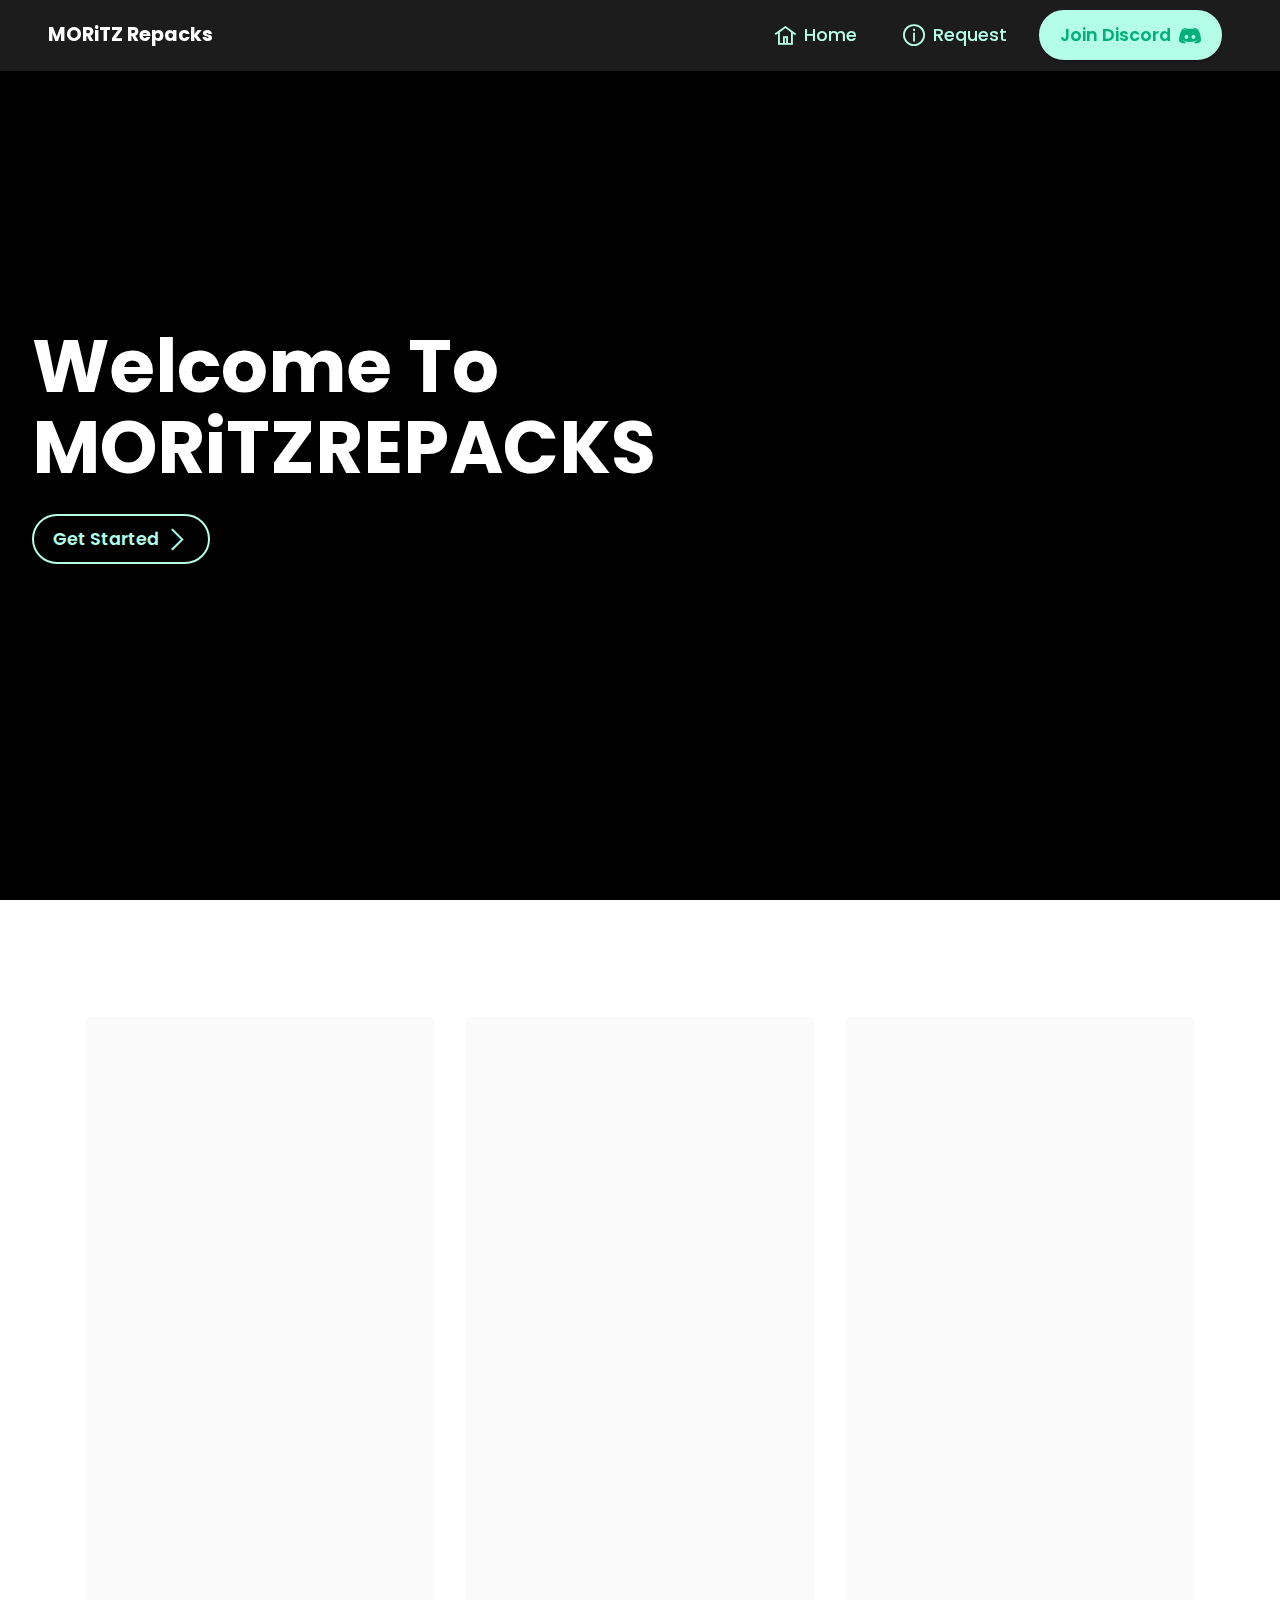
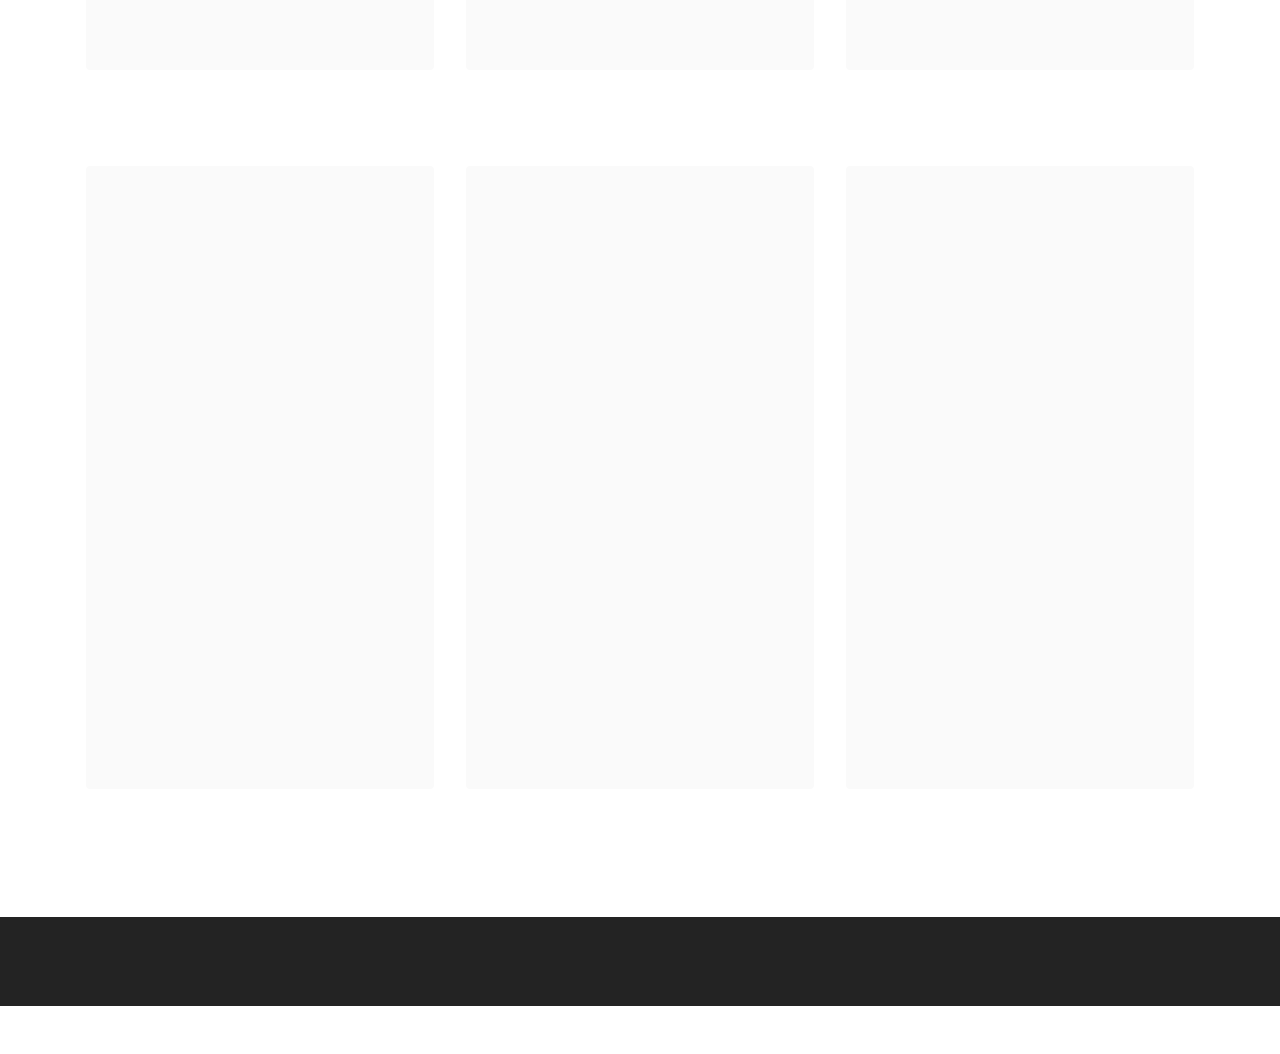
<file: index.html>
<!DOCTYPE html>
<html  >
<head>
  <!-- Site made with Mobirise Website Builder v5.2.0, https://mobirise.com -->
  <meta charset="UTF-8">
  <meta http-equiv="X-UA-Compatible" content="IE=edge">
  <meta name="generator" content="Mobirise v5.2.0, mobirise.com">
  <meta name="viewport" content="width=device-width, initial-scale=1, minimum-scale=1">
  <link rel="shortcut icon" href="assets/images/dsc.png" type="image/x-icon">
  <meta name="description" content="Get the best games in the smallest sizes with blazing install speeds! ">
  
  
  <title>Home | MORiTZ Repacks</title>
  <link rel="stylesheet" href="assets/web/assets/mobirise-icons2/mobirise2.css">
  <link rel="stylesheet" href="assets/tether/tether.min.css">
  <link rel="stylesheet" href="assets/bootstrap/css/bootstrap.min.css">
  <link rel="stylesheet" href="assets/bootstrap/css/bootstrap-grid.min.css">
  <link rel="stylesheet" href="assets/bootstrap/css/bootstrap-reboot.min.css">
  <link rel="stylesheet" href="assets/dropdown/css/style.css">
  <link rel="stylesheet" href="assets/animatecss/animate.css">
  <link rel="stylesheet" href="assets/socicon/css/styles.css">
  <link rel="stylesheet" href="assets/theme/css/style.css">
  <link rel="preload" as="style" href="assets/mobirise/css/mbr-additional.css"><link rel="stylesheet" href="assets/mobirise/css/mbr-additional.css" type="text/css">
  
  
  
  
</head>
<body>
  
  <section class="menu menu2 cid-shON8WAMrX" once="menu" id="menu2-0">
    
    <nav class="navbar navbar-dropdown navbar-fixed-top navbar-expand-lg">
        <div class="container-fluid">
            <div class="navbar-brand">
                
                <span class="navbar-caption-wrap"><a class="navbar-caption text-secondary text-primary display-7" href="index.html">MORiTZ Repacks</a></span>
            </div>
            <button class="navbar-toggler" type="button" data-toggle="collapse" data-target="#navbarSupportedContent" aria-controls="navbarNavAltMarkup" aria-expanded="false" aria-label="Toggle navigation">
                <div class="hamburger">
                    <span></span>
                    <span></span>
                    <span></span>
                    <span></span>
                </div>
            </button>
            <div class="collapse navbar-collapse" id="navbarSupportedContent">
                <ul class="navbar-nav nav-dropdown" data-app-modern-menu="true"><li class="nav-item"><a class="nav-link link text-info text-primary display-4" href="index.html"><span class="mobi-mbri mobi-mbri-home mbr-iconfont mbr-iconfont-btn"></span>Home</a></li><li class="nav-item"><a class="nav-link link text-info text-primary display-4" href="request.html#menu2-7"><span class="mobi-mbri mobi-mbri-info mbr-iconfont mbr-iconfont-btn"></span>Request</a></li></ul>
                
                <div class="navbar-buttons mbr-section-btn"><a class="btn btn-info display-4" href="https://discord.gg/EvpCFhgq"><span class="socicon socicon-discord mbr-iconfont mbr-iconfont-btn"></span>Join Discord</a></div>
            </div>
        </div>
    </nav>
</section>

<section class="header2 cid-shONAiIKeh mbr-fullscreen" id="header2-1">

    

    

    <div class="container-fluid">
        <div class="row">
            <div class="col-12 col-lg-12">
                <h1 class="mbr-section-title mbr-fonts-style mb-3 display-1"><strong>Welcome To </strong><br><strong>MORiTZREPACKS</strong></h1>
                
                
                <div class="mbr-section-btn mt-3"><a class="btn btn-info-outline display-4" href="index.html#features3-4"><span class="mobi-mbri mobi-mbri-arrow-next mbr-iconfont mbr-iconfont-btn"></span>Get Started</a></div>
            </div>
        </div>
    </div>
</section>

<section class="features3 cid-shOTg3ewJL" id="features3-4">
    
    
    <div class="container">
        <div class="mbr-section-head">
            <h4 class="mbr-section-title mbr-fonts-style align-center mb-0 display-2"><strong>Releases</strong></h4>
            
        </div>
        <div class="row mt-4">
            <div class="item features-image сol-12 col-md-6 col-lg-4">
                <div class="item-wrapper">
                    <div class="item-img">
                        <img src="assets/images/nonn.jpg" alt="">
                    </div>
                    <div class="item-content">
                        <h5 class="item-title mbr-fonts-style display-7"><strong>Neon Drive</strong></h5>
                        
                        <p class="mbr-text mbr-fonts-style mt-3 display-7">Release Date: 12 May, 2016<br>Publisher: Fraoula<br>Genre: 1980's, retro, automobiles<br>Game Size: 445MB<br>Repack Size: 186MB<br>Install Time: 4 Seconds</p>
                    </div>
                    <div class="mbr-section-btn item-footer mt-2"><a href="https://gofile.io/d/7Cx6tb" class="btn item-btn btn-info display-4"><span class="mobi-mbri mobi-mbri-download mbr-iconfont mbr-iconfont-btn"></span>Download</a></div>
                </div>
            </div>
            <div class="item features-image сol-12 col-md-6 col-lg-4">
                <div class="item-wrapper">
                    <div class="item-img">
                        <img src="assets/images/universe-sandbox.jpg" alt="">
                    </div>
                    <div class="item-content">
                        <h5 class="item-title mbr-fonts-style display-7"><strong>Universe Sandbox</strong></h5>
                        
                        <p class="mbr-text mbr-fonts-style mt-3 display-7">Release Date: 24 August, 2015&nbsp;<br>Publisher: Giant Army<br>Genre: Sanbox, Space, Sim<br>Game Size: 1.82GB
<br>Repack Size: 677MB
<br>Install Time: &lt;60 Seconds</p>
                    </div>
                    <div class="mbr-section-btn item-footer mt-2"><a href="https://gofile.io/d/ZY2UZb" class="btn item-btn btn-info display-4"><span class="mobi-mbri mobi-mbri-download mbr-iconfont mbr-iconfont-btn"></span>Download</a></div>
                </div>
            </div>
            <div class="item features-image сol-12 col-md-6 col-lg-4">
                <div class="item-wrapper">
                    <div class="item-img">
                        <img src="assets/images/simpsonshitandrun.jpg" alt="">
                    </div>
                    <div class="item-content">
                        <h5 class="item-title mbr-fonts-style display-7"><strong>The Simpsons: Hit &amp; Run</strong></h5>
                        
                        <p class="mbr-text mbr-fonts-style mt-3 display-7">Release Date: 01 November, 2003&nbsp;<br>Publisher: Vivendi Universal Games<br>Genre: Action, Adventure, Comedy<br>Game Size: 1.84GB&nbsp;<br>Repack Size: 1.12GB&nbsp;<br>Install Time: 1 Minute</p>
                    </div>
                    <div class="mbr-section-btn item-footer mt-2"><a href="https://gofile.io/d/7vsycd" class="btn item-btn btn-info display-4"><span class="mobi-mbri mobi-mbri-download mbr-iconfont mbr-iconfont-btn"></span>Download</a></div>
                </div>
            </div>
        </div>
    </div>
</section>

<section class="features3 cid-shPvMEew9U" id="features3-6">
    
    
    <div class="container">
        
        <div class="row mt-4">
            <div class="item features-image сol-12 col-md-6 col-lg-4">
                <div class="item-wrapper">
                    <div class="item-img">
                        <img src="assets/images/header-460x215.jpg" alt="">
                    </div>
                    <div class="item-content">
                        <h5 class="item-title mbr-fonts-style display-7"><strong>In Silence + Multiplayer</strong></h5>
                        
                        <p class="mbr-text mbr-fonts-style mt-3 display-7">Release Date: 17 October, 2020<br>Publisher: Ravenhood Games<br>Genre: Horror, Multiplayer, Survival<br>Game Size: 3.34GB<br>Repack Size: 1.35GB<br>Install Time: 1 Minute</p>
                    </div>
                    <div class="mbr-section-btn item-footer mt-2"><a href="https://drive.google.com/file/d/13sOTybGuFW7yAlZO6zv3z1q16_kpNnGi/view?usp=sharing" class="btn item-btn btn-info display-4"><span class="mobi-mbri mobi-mbri-download mbr-iconfont mbr-iconfont-btn"></span>Download</a></div>
                </div>
            </div>
            <div class="item features-image сol-12 col-md-6 col-lg-4">
                <div class="item-wrapper">
                    <div class="item-img">
                        <img src="assets/images/capsule-616x353-616x353.jpg" alt="">
                    </div>
                    <div class="item-content">
                        <h5 class="item-title mbr-fonts-style display-7"><strong>Danganronpa 2 Goodbye Despair</strong></h5>
                        
                        <p class="mbr-text mbr-fonts-style mt-3 display-7">Release Date: 19 April, 2016<br>Publisher: Spike Chunsoft Co.,<br>Genre: Anime, Visual, Novel<br>Game Size: 5.65GB
<br>Repack Size: 2.65GB&nbsp;<br>Install Time: 2 Minutes</p>
                    </div>
                    <div class="mbr-section-btn item-footer mt-2"><a href="https://drive.google.com/file/d/1Br4baezeyJc-QGcEzTJzoyKmKOH6QkUG/view?usp=sharing" class="btn item-btn btn-info display-4"><span class="mobi-mbri mobi-mbri-download mbr-iconfont mbr-iconfont-btn"></span>Download</a></div>
                </div>
            </div>
            <div class="item features-image сol-12 col-md-6 col-lg-4">
                <div class="item-wrapper">
                    <div class="item-img">
                        <img src="assets/images/capsule-616x353-1-616x353.jpg" alt="">
                    </div>
                    <div class="item-content">
                        <h5 class="item-title mbr-fonts-style display-7"><strong>Danganronpa Trigger Happy Havoc</strong></h5>
                        
                        <p class="mbr-text mbr-fonts-style mt-3 display-7">Release Date: 18 february, 2016<br>Publisher:&nbsp;Spike Chunsoft Co.,<br>Genre:&nbsp;Anime, Visual, Novel<br>Game Size: 6.57GB&nbsp;<br>Repack Size: 2.12GB&nbsp;<br>Install Time: 1 Minute</p>
                    </div>
                    <div class="mbr-section-btn item-footer mt-2"><a href="https://drive.google.com/file/d/1wDX4-f52L1vXWGDPlunGW9VxldBj_5FR/view?usp=sharing" class="btn item-btn btn-info display-4"><span class="mobi-mbri mobi-mbri-download mbr-iconfont mbr-iconfont-btn"></span>Download</a></div>
                </div>
            </div>
        </div>
    </div>
</section>

<section class="footer7 cid-shP9iy71Mb" once="footers" id="footer7-5">

    

    

    <div class="container">
        <div class="media-container-row align-center mbr-white">
            <div class="col-12">
                <p class="mbr-text mb-0 mbr-fonts-style display-7">
                    © Copyright 2021 MORiTZ Repacks - All Rights Reserved.</p>
            </div>
        </div>
    </div>
</section><section style="background-color: #fff; font-family: -apple-system, BlinkMacSystemFont, 'Segoe UI', 'Roboto', 'Helvetica Neue', Arial, sans-serif; color:#aaa; font-size:12px; padding: 0; align-items: center; display: flex;"><a href="https://google.com/" style="flex: 1 1; height: 3rem; padding-left: 1rem;"></a><p style="flex: 0 0 auto; margin:0; padding-right:1rem;"><a href="https://mobirise.site/q" style="color:#aaa;">Repacks by</a> Ethan</p></section><script src="assets/web/assets/jquery/jquery.min.js"></script>  <script src="assets/popper/popper.min.js"></script>  <script src="assets/tether/tether.min.js"></script>  <script src="assets/bootstrap/js/bootstrap.min.js"></script>  <script src="assets/smoothscroll/smooth-scroll.js"></script>  <script src="assets/dropdown/js/nav-dropdown.js"></script>  <script src="assets/dropdown/js/navbar-dropdown.js"></script>  <script src="assets/touchswipe/jquery.touch-swipe.min.js"></script>  <script src="assets/viewportchecker/jquery.viewportchecker.js"></script>  <script src="assets/theme/js/script.js"></script>  
  
  
 <div id="scrollToTop" class="scrollToTop mbr-arrow-up"><a style="text-align: center;"><i class="mbr-arrow-up-icon mbr-arrow-up-icon-cm cm-icon cm-icon-smallarrow-up"></i></a></div>
    <input name="animation" type="hidden">
  </body>
</html>
</file>
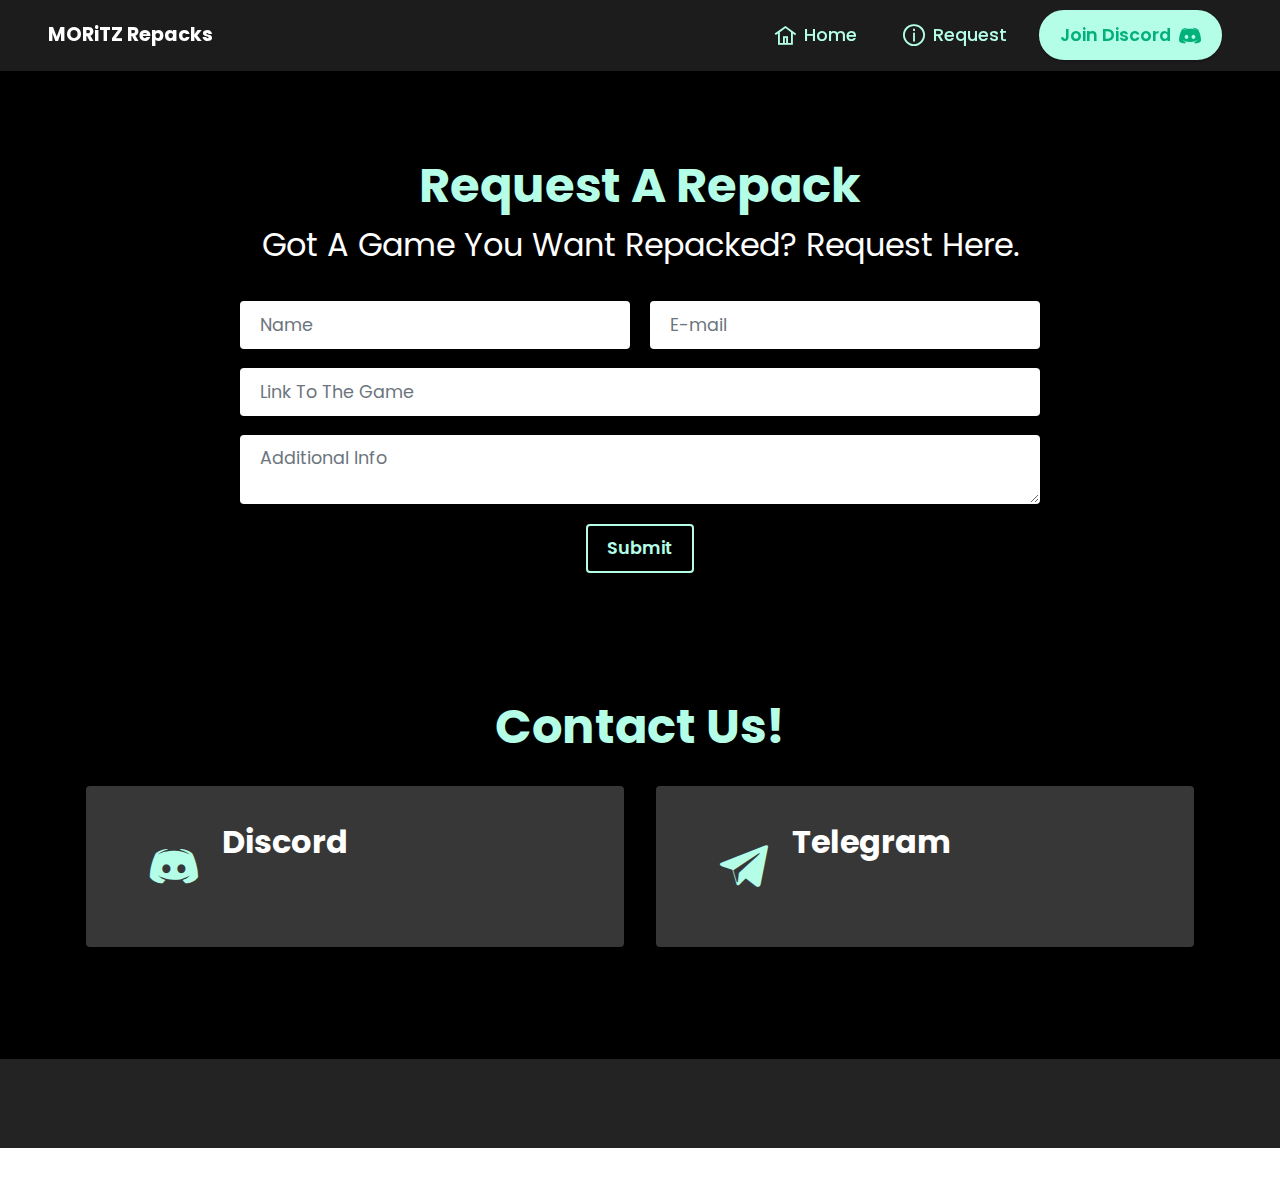
<file: request.html>
<!DOCTYPE html>
<html  >
<head>
  <!-- Site made with Mobirise Website Builder v5.2.0, https://mobirise.com -->
  <meta charset="UTF-8">
  <meta http-equiv="X-UA-Compatible" content="IE=edge">
  <meta name="generator" content="Mobirise v5.2.0, mobirise.com">
  <meta name="viewport" content="width=device-width, initial-scale=1, minimum-scale=1">
  <link rel="shortcut icon" href="assets/images/dsc.png" type="image/x-icon">
  <meta name="description" content="Request a repack of any game you want">


  <title>Request</title>
  <link rel="stylesheet" href="assets/web/assets/mobirise-icons2/mobirise2.css">
  <link rel="stylesheet" href="assets/tether/tether.min.css">
  <link rel="stylesheet" href="assets/bootstrap/css/bootstrap.min.css">
  <link rel="stylesheet" href="assets/bootstrap/css/bootstrap-grid.min.css">
  <link rel="stylesheet" href="assets/bootstrap/css/bootstrap-reboot.min.css">
  <link rel="stylesheet" href="assets/dropdown/css/style.css">
  <link rel="stylesheet" href="assets/animatecss/animate.css">
  <link rel="stylesheet" href="assets/formstyler/jquery.formstyler.css">
  <link rel="stylesheet" href="assets/formstyler/jquery.formstyler.theme.css">
  <link rel="stylesheet" href="assets/datepicker/jquery.datetimepicker.min.css">
  <link rel="stylesheet" href="assets/socicon/css/styles.css">
  <link rel="stylesheet" href="assets/theme/css/style.css">
  <link rel="preload" as="style" href="assets/mobirise/css/mbr-additional.css"><link rel="stylesheet" href="assets/mobirise/css/mbr-additional.css" type="text/css">




</head>
<body>

  <section class="menu menu2 cid-shON8WAMrX" once="menu" id="menu2-7">

    <nav class="navbar navbar-dropdown navbar-fixed-top navbar-expand-lg">
        <div class="container-fluid">
            <div class="navbar-brand">

                <span class="navbar-caption-wrap"><a class="navbar-caption text-secondary text-primary display-7" href="index.html">MORiTZ Repacks</a></span>
            </div>
            <button class="navbar-toggler" type="button" data-toggle="collapse" data-target="#navbarSupportedContent" aria-controls="navbarNavAltMarkup" aria-expanded="false" aria-label="Toggle navigation">
                <div class="hamburger">
                    <span></span>
                    <span></span>
                    <span></span>
                    <span></span>
                </div>
            </button>
            <div class="collapse navbar-collapse" id="navbarSupportedContent">
                <ul class="navbar-nav nav-dropdown" data-app-modern-menu="true"><li class="nav-item"><a class="nav-link link text-info text-primary display-4" href="index.html"><span class="mobi-mbri mobi-mbri-home mbr-iconfont mbr-iconfont-btn"></span>Home</a></li><li class="nav-item"><a class="nav-link link text-info text-primary display-4" href="request.html#menu2-7"><span class="mobi-mbri mobi-mbri-info mbr-iconfont mbr-iconfont-btn"></span>Request</a></li></ul>

                <div class="navbar-buttons mbr-section-btn"><a class="btn btn-info display-4" href="https://discord.gg/EvpCFhgq"><span class="socicon socicon-discord mbr-iconfont mbr-iconfont-btn"></span>Join Discord</a></div>
            </div>
        </div>
    </nav>
</section>

<section class="form5 cid-shTs4FNBpx" id="form5-a">


    <div class="container-fluid">
        <div class="mbr-section-head">
            <h3 class="mbr-section-title mbr-fonts-style align-center mb-0 display-2"><strong>Request A Repack</strong></h3>
            <h4 class="mbr-section-subtitle mbr-fonts-style align-center mb-0 mt-2 display-5">Got A Game You Want Repacked? Request Here.</h4>
        </div>
        <div class="row justify-content-center mt-4">
            <div class="col-lg-8 mx-auto mbr-form" data-form-type="formoid">
                <form action="https://mobirise.eu/" method="POST" class="mbr-form form-with-styler" data-form-title="Form Name"><input type="hidden" name="email" data-form-email="true" value="wk/sJqr8hKKCnVqqLzLj+8ULX1ic2HVRTkRur34O4FCSQWJoLw/uXBQ7bmzo4PaOUcrlGNkrTTX9NTIz7vkb7nXm88wkRSdeaj1DD1iuYXRi56C9gTyps0wpX8mINd1g">
                    <div class="">
                        <div hidden="hidden" data-form-alert="" class="alert alert-success col-12">Thank you for filling out! We will try our best to make a repack of the requested game.</div>
                        <div hidden="hidden" data-form-alert-danger="" class="alert alert-danger col-12">Oops...! some
                            problem!</div>
                    </div>
                    <div class="dragArea row">
                        <div class="col-md col-sm-12 form-group" data-for="name">
                            <input type="text" name="name" placeholder="Name" data-form-field="name" class="form-control" value="" id="name-form5-a">
                        </div>
                        <div class="col-md col-sm-12 form-group" data-for="email">
                            <input type="email" name="email" placeholder="E-mail" data-form-field="email" class="form-control" value="" id="email-form5-a">
                        </div>
                        <div class="col-12 form-group" data-for="url">
                            <input type="url" name="url" placeholder="Link To The Game " data-form-field="url" class="form-control" value="" id="url-form5-a">
                        </div>
                        <div class="col-12 form-group" data-for="textarea">
                            <textarea name="textarea" placeholder="Additional Info" data-form-field="textarea" class="form-control" id="textarea-form5-a"></textarea>
                        </div>
                        <div class="col-lg-12 col-md-12 col-sm-12 align-center mbr-section-btn"><button type="submit" class="btn btn-info-outline display-4">Submit</button></div>
                    </div>
                </form>
            </div>
        </div>
    </div>
</section>

<section class="contacts2 cid-shTth1k0Ef" id="contacts2-b">
    <!---->


    <div class="container">
        <div class="mbr-section-head">
            <h3 class="mbr-section-title mbr-fonts-style align-center mb-0 display-2">
                <strong>Contact Us!</strong></h3>

        </div>
        <div class="row justify-content-center mt-4">
            <div class="card col-12 col-md-6">
                <div class="card-wrapper">
                    <div class="image-wrapper">
                        <span class="mbr-iconfont socicon-discord socicon"></span>
                    </div>
                    <div class="text-wrapper">
                        <h6 class="card-title mbr-fonts-style mb-1 display-5"><strong>Discord</strong></h6>
                        <p class="mbr-text mbr-fonts-style display-7"><a href="https://discord.io/piratehaven" class="text-primary">ethan.#0404</a>&nbsp; &nbsp; &nbsp; &nbsp; &nbsp; &nbsp; &nbsp; &nbsp; &nbsp; &nbsp; &nbsp; &nbsp; &nbsp;</p>
                    </div>
                </div>
            </div>
            <div class="card col-12 col-md-6">
                <div class="card-wrapper">
                    <div class="image-wrapper">
                        <span class="mbr-iconfont socicon-telegram socicon"></span>
                    </div>
                    <div class="text-wrapper">
                        <h6 class="card-title mbr-fonts-style mb-1 display-5"><strong>Telegram</strong></h6>
                        <p class="mbr-text mbr-fonts-style display-7"><a href="https://t.me/red_08" class="text-primary">@Red_08</a></p>
                    </div>
                </div>
            </div>


        </div>
    </div>
</section>

<section class="footer7 cid-shP9iy71Mb" once="footers" id="footer7-8">





    <div class="container">
        <div class="media-container-row align-center mbr-white">
            <div class="col-12">
                <p class="mbr-text mb-0 mbr-fonts-style display-7">
                    © Copyright 2021 MORiTZ Repacks - All Rights Reserved.</p>
            </div>
        </div>
    </div>
</section><section style="background-color: #fff; font-family: -apple-system, BlinkMacSystemFont, 'Segoe UI', 'Roboto', 'Helvetica Neue', Arial, sans-serif; color:#aaa; font-size:12px; padding: 0; align-items: center; display: flex;"><a href="https://mobirise.site/b" style="flex: 1 1; height: 3rem; padding-left: 1rem;"></a><p style="flex: 0 0 auto; margin:0; padding-right:1rem;">Mobirise page builder - <a href="https://mobirise.site/p" style="color:#aaa;">Check this</a></p></section><script src="assets/web/assets/jquery/jquery.min.js"></script>  <script src="assets/popper/popper.min.js"></script>  <script src="assets/tether/tether.min.js"></script>  <script src="assets/bootstrap/js/bootstrap.min.js"></script>  <script src="assets/smoothscroll/smooth-scroll.js"></script>  <script src="assets/dropdown/js/nav-dropdown.js"></script>  <script src="assets/dropdown/js/navbar-dropdown.js"></script>  <script src="assets/touchswipe/jquery.touch-swipe.min.js"></script>  <script src="assets/viewportchecker/jquery.viewportchecker.js"></script>  <script src="assets/formstyler/jquery.formstyler.js"></script>  <script src="assets/formstyler/jquery.formstyler.min.js"></script>  <script src="assets/datepicker/jquery.datetimepicker.full.js"></script>  <script src="assets/theme/js/script.js"></script>  <script src="assets/formoid/formoid.min.js"></script>  


 <div id="scrollToTop" class="scrollToTop mbr-arrow-up"><a style="text-align: center;"><i class="mbr-arrow-up-icon mbr-arrow-up-icon-cm cm-icon cm-icon-smallarrow-up"></i></a></div>
    <input name="animation" type="hidden">
  </body>
</html>
</file>
<file: assets/web/assets/mobirise-icons2/mobirise2.css>
@font-face {
  font-family: 'Moririse2';
  font-display: swap;
  src:  url('mobirise2.eot?f2bix4');
  src:  url('mobirise2.eot?f2bix4#iefix') format('embedded-opentype'),
    url('mobirise2.ttf?f2bix4') format('truetype'),
    url('mobirise2.woff?f2bix4') format('woff'),
    url('mobirise2.svg?f2bix4#mobirise2') format('svg');
  font-weight: normal;
  font-style: normal;
}

[class^="mobi-"], [class*=" mobi-"] {
  /* use !important to prevent issues with browser extensions that change fonts */
  font-family: 'Moririse2' !important;
  speak: none;
  font-style: normal;
  font-weight: normal;
  font-variant: normal;
  text-transform: none;
  line-height: 1;

  /* Better Font Rendering =========== */
  -webkit-font-smoothing: antialiased;
  -moz-osx-font-smoothing: grayscale;
}

.mobi-mbri-add-submenu:before {
  content: "\e900";
}
.mobi-mbri-alert:before {
  content: "\e901";
}
.mobi-mbri-align-center:before {
  content: "\e902";
}
.mobi-mbri-align-justify:before {
  content: "\e903";
}
.mobi-mbri-align-left:before {
  content: "\e904";
}
.mobi-mbri-align-right:before {
  content: "\e905";
}
.mobi-mbri-android:before {
  content: "\e906";
}
.mobi-mbri-apple:before {
  content: "\e907";
}
.mobi-mbri-arrow-down:before {
  content: "\e908";
}
.mobi-mbri-arrow-next:before {
  content: "\e909";
}
.mobi-mbri-arrow-prev:before {
  content: "\e90a";
}
.mobi-mbri-arrow-up:before {
  content: "\e90b";
}
.mobi-mbri-bold:before {
  content: "\e90c";
}
.mobi-mbri-bookmark:before {
  content: "\e90d";
}
.mobi-mbri-bootstrap:before {
  content: "\e90e";
}
.mobi-mbri-briefcase:before {
  content: "\e90f";
}
.mobi-mbri-browse:before {
  content: "\e910";
}
.mobi-mbri-bulleted-list:before {
  content: "\e911";
}
.mobi-mbri-calendar:before {
  content: "\e912";
}
.mobi-mbri-camera:before {
  content: "\e913";
}
.mobi-mbri-cart-add:before {
  content: "\e914";
}
.mobi-mbri-cart-full:before {
  content: "\e915";
}
.mobi-mbri-cash:before {
  content: "\e916";
}
.mobi-mbri-change-style:before {
  content: "\e917";
}
.mobi-mbri-chat:before {
  content: "\e918";
}
.mobi-mbri-clock:before {
  content: "\e919";
}
.mobi-mbri-close:before {
  content: "\e91a";
}
.mobi-mbri-cloud:before {
  content: "\e91b";
}
.mobi-mbri-code:before {
  content: "\e91c";
}
.mobi-mbri-contact-form:before {
  content: "\e91d";
}
.mobi-mbri-credit-card:before {
  content: "\e91e";
}
.mobi-mbri-cursor-click:before {
  content: "\e91f";
}
.mobi-mbri-cust-feedback:before {
  content: "\e920";
}
.mobi-mbri-database:before {
  content: "\e921";
}
.mobi-mbri-delivery:before {
  content: "\e922";
}
.mobi-mbri-desktop:before {
  content: "\e923";
}
.mobi-mbri-devices:before {
  content: "\e924";
}
.mobi-mbri-down:before {
  content: "\e925";
}
.mobi-mbri-download-2:before {
  content: "\e926";
}
.mobi-mbri-download:before {
  content: "\e927";
}
.mobi-mbri-drag-n-drop-2:before {
  content: "\e928";
}
.mobi-mbri-drag-n-drop:before {
  content: "\e929";
}
.mobi-mbri-edit-2:before {
  content: "\e92a";
}
.mobi-mbri-edit:before {
  content: "\e92b";
}
.mobi-mbri-error:before {
  content: "\e92c";
}
.mobi-mbri-extension:before {
  content: "\e92d";
}
.mobi-mbri-features:before {
  content: "\e92e";
}
.mobi-mbri-file:before {
  content: "\e92f";
}
.mobi-mbri-flag:before {
  content: "\e930";
}
.mobi-mbri-folder:before {
  content: "\e931";
}
.mobi-mbri-gift:before {
  content: "\e932";
}
.mobi-mbri-github:before {
  content: "\e933";
}
.mobi-mbri-globe-2:before {
  content: "\e934";
}
.mobi-mbri-globe:before {
  content: "\e935";
}
.mobi-mbri-growing-chart:before {
  content: "\e936";
}
.mobi-mbri-hearth:before {
  content: "\e937";
}
.mobi-mbri-help:before {
  content: "\e938";
}
.mobi-mbri-home:before {
  content: "\e939";
}
.mobi-mbri-hot-cup:before {
  content: "\e93a";
}
.mobi-mbri-idea:before {
  content: "\e93b";
}
.mobi-mbri-image-gallery:before {
  content: "\e93c";
}
.mobi-mbri-image-slider:before {
  content: "\e93d";
}
.mobi-mbri-info:before {
  content: "\e93e";
}
.mobi-mbri-italic:before {
  content: "\e93f";
}
.mobi-mbri-key:before {
  content: "\e940";
}
.mobi-mbri-laptop:before {
  content: "\e941";
}
.mobi-mbri-layers:before {
  content: "\e942";
}
.mobi-mbri-left-right:before {
  content: "\e943";
}
.mobi-mbri-left:before {
  content: "\e944";
}
.mobi-mbri-letter:before {
  content: "\e945";
}
.mobi-mbri-like:before {
  content: "\e946";
}
.mobi-mbri-link:before {
  content: "\e947";
}
.mobi-mbri-lock:before {
  content: "\e948";
}
.mobi-mbri-login:before {
  content: "\e949";
}
.mobi-mbri-logout:before {
  content: "\e94a";
}
.mobi-mbri-magic-stick:before {
  content: "\e94b";
}
.mobi-mbri-map-pin:before {
  content: "\e94c";
}
.mobi-mbri-menu:before {
  content: "\e94d";
}
.mobi-mbri-mobile-2:before {
  content: "\e94e";
}
.mobi-mbri-mobile-horizontal:before {
  content: "\e94f";
}
.mobi-mbri-mobile:before {
  content: "\e950";
}
.mobi-mbri-mobirise:before {
  content: "\e951";
}
.mobi-mbri-more-horizontal:before {
  content: "\e952";
}
.mobi-mbri-more-vertical:before {
  content: "\e953";
}
.mobi-mbri-music:before {
  content: "\e954";
}
.mobi-mbri-new-file:before {
  content: "\e955";
}
.mobi-mbri-numbered-list:before {
  content: "\e956";
}
.mobi-mbri-opened-folder:before {
  content: "\e957";
}
.mobi-mbri-pages:before {
  content: "\e958";
}
.mobi-mbri-paper-plane:before {
  content: "\e959";
}
.mobi-mbri-paperclip:before {
  content: "\e95a";
}
.mobi-mbri-phone:before {
  content: "\e95b";
}
.mobi-mbri-photo:before {
  content: "\e95c";
}
.mobi-mbri-photos:before {
  content: "\e95d";
}
.mobi-mbri-pin:before {
  content: "\e95e";
}
.mobi-mbri-play:before {
  content: "\e95f";
}
.mobi-mbri-plus:before {
  content: "\e960";
}
.mobi-mbri-preview:before {
  content: "\e961";
}
.mobi-mbri-print:before {
  content: "\e962";
}
.mobi-mbri-protect:before {
  content: "\e963";
}
.mobi-mbri-question:before {
  content: "\e964";
}
.mobi-mbri-quote-left:before {
  content: "\e965";
}
.mobi-mbri-quote-right:before {
  content: "\e966";
}
.mobi-mbri-redo:before {
  content: "\e967";
}
.mobi-mbri-refresh:before {
  content: "\e968";
}
.mobi-mbri-responsive-2:before {
  content: "\e969";
}
.mobi-mbri-responsive:before {
  content: "\e96a";
}
.mobi-mbri-right:before {
  content: "\e96b";
}
.mobi-mbri-rocket:before {
  content: "\e96c";
}
.mobi-mbri-sad-face:before {
  content: "\e96d";
}
.mobi-mbri-sale:before {
  content: "\e96e";
}
.mobi-mbri-save:before {
  content: "\e96f";
}
.mobi-mbri-search:before {
  content: "\e970";
}
.mobi-mbri-setting-2:before {
  content: "\e971";
}
.mobi-mbri-setting-3:before {
  content: "\e972";
}
.mobi-mbri-setting:before {
  content: "\e973";
}
.mobi-mbri-share:before {
  content: "\e974";
}
.mobi-mbri-shopping-bag:before {
  content: "\e975";
}
.mobi-mbri-shopping-basket:before {
  content: "\e976";
}
.mobi-mbri-shopping-cart:before {
  content: "\e977";
}
.mobi-mbri-sites:before {
  content: "\e978";
}
.mobi-mbri-smile-face:before {
  content: "\e979";
}
.mobi-mbri-speed:before {
  content: "\e97a";
}
.mobi-mbri-star:before {
  content: "\e97b";
}
.mobi-mbri-success:before {
  content: "\e97c";
}
.mobi-mbri-sun:before {
  content: "\e97d";
}
.mobi-mbri-sun2:before {
  content: "\e97e";
}
.mobi-mbri-tablet-vertical:before {
  content: "\e97f";
}
.mobi-mbri-tablet:before {
  content: "\e980";
}
.mobi-mbri-target:before {
  content: "\e981";
}
.mobi-mbri-timer:before {
  content: "\e982";
}
.mobi-mbri-to-ftp:before {
  content: "\e983";
}
.mobi-mbri-to-local-drive:before {
  content: "\e984";
}
.mobi-mbri-touch-swipe:before {
  content: "\e985";
}
.mobi-mbri-touch:before {
  content: "\e986";
}
.mobi-mbri-trash:before {
  content: "\e987";
}
.mobi-mbri-underline:before {
  content: "\e988";
}
.mobi-mbri-undo:before {
  content: "\e989";
}
.mobi-mbri-unlink:before {
  content: "\e98a";
}
.mobi-mbri-unlock:before {
  content: "\e98b";
}
.mobi-mbri-up-down:before {
  content: "\e98c";
}
.mobi-mbri-up:before {
  content: "\e98d";
}
.mobi-mbri-update:before {
  content: "\e98e";
}
.mobi-mbri-upload-2:before {
  content: "\e98f";
}
.mobi-mbri-upload:before {
  content: "\e990";
}
.mobi-mbri-user-2:before {
  content: "\e991";
}
.mobi-mbri-user:before {
  content: "\e992";
}
.mobi-mbri-users:before {
  content: "\e993";
}
.mobi-mbri-video-play:before {
  content: "\e994";
}
.mobi-mbri-video:before {
  content: "\e995";
}
.mobi-mbri-watch:before {
  content: "\e996";
}
.mobi-mbri-website-theme-2:before {
  content: "\e997";
}
.mobi-mbri-website-theme:before {
  content: "\e998";
}
.mobi-mbri-wifi:before {
  content: "\e999";
}
.mobi-mbri-windows:before {
  content: "\e99a";
}
.mobi-mbri-zoom-in:before {
  content: "\e99b";
}
.mobi-mbri-zoom-out:before {
  content: "\e99c";
}
</file>
<file: assets/dropdown/css/style.css>
.navbar-dropdown {
  left: 0;
  padding: 0;
  position: absolute;
  right: 0;
  top: 0;
  transition: all 0.45s ease;
  z-index: 1030;
  background: #282828; }
  .navbar-dropdown .navbar-logo {
    margin-right: 0.8rem;
    transition: margin 0.3s ease-in-out;
    vertical-align: middle; }
    .navbar-dropdown .navbar-logo img {
      height: 3.125rem;
      transition: all 0.3s ease-in-out; }
    .navbar-dropdown .navbar-logo.mbr-iconfont {
      font-size: 3.125rem;
      line-height: 3.125rem; }
  .navbar-dropdown .navbar-caption {
    font-weight: 700;
    white-space: normal;
    vertical-align: -4px;
    line-height: 3.125rem !important; }
    .navbar-dropdown .navbar-caption, .navbar-dropdown .navbar-caption:hover {
      color: inherit;
      text-decoration: none; }
  .navbar-dropdown .mbr-iconfont + .navbar-caption {
    vertical-align: -1px; }
  .navbar-dropdown.navbar-fixed-top {
    position: fixed; }
  .navbar-dropdown .navbar-brand span {
    vertical-align: -4px; }
  .navbar-dropdown.bg-color.transparent {
    background: none; }
  .navbar-dropdown.navbar-short .navbar-brand {
    padding: 0.625rem 0; }
    .navbar-dropdown.navbar-short .navbar-brand span {
      vertical-align: -1px; }
  .navbar-dropdown.navbar-short .navbar-caption {
    line-height: 2.375rem !important;
    vertical-align: -2px; }
  .navbar-dropdown.navbar-short .navbar-logo {
    margin-right: 0.5rem; }
    .navbar-dropdown.navbar-short .navbar-logo img {
      height: 2.375rem; }
    .navbar-dropdown.navbar-short .navbar-logo.mbr-iconfont {
      font-size: 2.375rem;
      line-height: 2.375rem; }
  .navbar-dropdown.navbar-short .mbr-table-cell {
    height: 3.625rem; }
  .navbar-dropdown .navbar-close {
    left: 0.6875rem;
    position: fixed;
    top: 0.75rem;
    z-index: 1000; }
  .navbar-dropdown .hamburger-icon {
    content: "";
    display: inline-block;
    vertical-align: middle;
    width: 16px;
    -webkit-box-shadow: 0 -6px 0 1px #282828,0 0 0 1px #282828,0 6px 0 1px #282828;
    -moz-box-shadow: 0 -6px 0 1px #282828,0 0 0 1px #282828,0 6px 0 1px #282828;
    box-shadow: 0 -6px 0 1px #282828,0 0 0 1px #282828,0 6px 0 1px #282828; }

.dropdown-menu .dropdown-toggle[data-toggle="dropdown-submenu"]::after {
  border-bottom: 0.35em solid transparent;
  border-left: 0.35em solid;
  border-right: 0;
  border-top: 0.35em solid transparent;
  margin-left: 0.3rem; }

.dropdown-menu .dropdown-item:focus {
  outline: 0; }

.nav-dropdown {
  font-size: 0.75rem;
  font-weight: 500;
  height: auto !important; }
  .nav-dropdown .nav-btn {
    padding-left: 1rem; }
  .nav-dropdown .link {
    margin: .667em 1.667em;
    font-weight: 500;
    padding: 0;
    transition: color .2s ease-in-out; }
    .nav-dropdown .link.dropdown-toggle {
      margin-right: 2.583em; }
      .nav-dropdown .link.dropdown-toggle::after {
        margin-left: .25rem;
        border-top: 0.35em solid;
        border-right: 0.35em solid transparent;
        border-left: 0.35em solid transparent;
        border-bottom: 0; }
      .nav-dropdown .link.dropdown-toggle[aria-expanded="true"] {
        margin: 0;
        padding: 0.667em 3.263em  0.667em 1.667em; }
  .nav-dropdown .link::after,
  .nav-dropdown .dropdown-item::after {
    color: inherit; }
  .nav-dropdown .btn {
    font-size: 0.75rem;
    font-weight: 700;
    letter-spacing: 0;
    margin-bottom: 0;
    padding-left: 1.25rem;
    padding-right: 1.25rem; }
  .nav-dropdown .dropdown-menu {
    border-radius: 0;
    border: 0;
    left: 0;
    margin: 0;
    padding-bottom: 1.25rem;
    padding-top: 1.25rem;
    position: relative; }
  .nav-dropdown .dropdown-submenu {
    margin-left: 0.125rem;
    top: 0; }
  .nav-dropdown .dropdown-item {
    font-weight: 500;
    line-height: 2;
    padding: 0.3846em 4.615em 0.3846em 1.5385em;
    position: relative;
    transition: color .2s ease-in-out, background-color .2s ease-in-out; }
    .nav-dropdown .dropdown-item::after {
      margin-top: -0.3077em;
      position: absolute;
      right: 1.1538em;
      top: 50%; }
    .nav-dropdown .dropdown-item:focus, .nav-dropdown .dropdown-item:hover {
      background: none; }

@media (max-width: 767px) {
  .nav-dropdown.navbar-toggleable-sm {
    bottom: 0;
    display: none;
    left: 0;
    overflow-x: hidden;
    position: fixed;
    top: 0;
    transform: translateX(-100%);
    -ms-transform: translateX(-100%);
    -webkit-transform: translateX(-100%);
    width: 18.75rem;
    z-index: 999; } }
.nav-dropdown.navbar-toggleable-xl {
  bottom: 0;
  display: none;
  left: 0;
  overflow-x: hidden;
  position: fixed;
  top: 0;
  transform: translateX(-100%);
  -ms-transform: translateX(-100%);
  -webkit-transform: translateX(-100%);
  width: 18.75rem;
  z-index: 999; }

.nav-dropdown-sm {
  display: block !important;
  overflow-x: hidden;
  overflow: auto;
  padding-top: 3.875rem; }
  .nav-dropdown-sm::after {
    content: "";
    display: block;
    height: 3rem;
    width: 100%; }
  .nav-dropdown-sm.collapse.in ~ .navbar-close {
    display: block !important; }
  .nav-dropdown-sm.collapsing, .nav-dropdown-sm.collapse.in {
    transform: translateX(0);
    -ms-transform: translateX(0);
    -webkit-transform: translateX(0);
    transition: all 0.25s ease-out;
    -webkit-transition: all 0.25s ease-out;
    background: #282828; }
  .nav-dropdown-sm.collapsing[aria-expanded="false"] {
    transform: translateX(-100%);
    -ms-transform: translateX(-100%);
    -webkit-transform: translateX(-100%); }
  .nav-dropdown-sm .nav-item {
    display: block;
    margin-left: 0 !important;
    padding-left: 0; }
  .nav-dropdown-sm .link,
  .nav-dropdown-sm .dropdown-item {
    border-top: 1px dotted rgba(255, 255, 255, 0.1);
    font-size: 0.8125rem;
    line-height: 1.6;
    margin: 0 !important;
    padding: 0.875rem 2.4rem 0.875rem 1.5625rem !important;
    position: relative;
    white-space: normal; }
    .nav-dropdown-sm .link:focus, .nav-dropdown-sm .link:hover,
    .nav-dropdown-sm .dropdown-item:focus,
    .nav-dropdown-sm .dropdown-item:hover {
      background: rgba(0, 0, 0, 0.2) !important;
      color: #c0a375; }
  .nav-dropdown-sm .nav-btn {
    position: relative;
    padding: 1.5625rem 1.5625rem 0 1.5625rem; }
    .nav-dropdown-sm .nav-btn::before {
      border-top: 1px dotted rgba(255, 255, 255, 0.1);
      content: "";
      left: 0;
      position: absolute;
      top: 0;
      width: 100%; }
    .nav-dropdown-sm .nav-btn + .nav-btn {
      padding-top: 0.625rem; }
      .nav-dropdown-sm .nav-btn + .nav-btn::before {
        display: none; }
  .nav-dropdown-sm .btn {
    padding: 0.625rem 0; }
  .nav-dropdown-sm .dropdown-toggle[data-toggle="dropdown-submenu"]::after {
    margin-left: .25rem;
    border-top: 0.35em solid;
    border-right: 0.35em solid transparent;
    border-left: 0.35em solid transparent;
    border-bottom: 0; }
  .nav-dropdown-sm .dropdown-toggle[data-toggle="dropdown-submenu"][aria-expanded="true"]::after {
    border-top: 0;
    border-right: 0.35em solid transparent;
    border-left: 0.35em solid transparent;
    border-bottom: 0.35em solid; }
  .nav-dropdown-sm .dropdown-menu {
    margin: 0;
    padding: 0;
    position: relative;
    top: 0;
    left: 0;
    width: 100%;
    border: 0;
    float: none;
    border-radius: 0;
    background: none; }
  .nav-dropdown-sm .dropdown-submenu {
    left: 100%;
    margin-left: 0.125rem;
    margin-top: -1.25rem;
    top: 0; }

.navbar-toggleable-sm .nav-dropdown .dropdown-menu {
  position: absolute; }

.navbar-toggleable-sm .nav-dropdown .dropdown-submenu {
  left: 100%;
  margin-left: 0.125rem;
  margin-top: -1.25rem;
  top: 0; }

.navbar-toggleable-sm.opened .nav-dropdown .dropdown-menu {
  position: relative; }

.navbar-toggleable-sm.opened .nav-dropdown .dropdown-submenu {
  left: 0;
  margin-left: 00rem;
  margin-top: 0rem;
  top: 0; }

.is-builder .nav-dropdown.collapsing {
  transition: none !important; }

/*# sourceMappingURL=style.css.map */
</file>
<file: assets/socicon/css/styles.css>
@charset "UTF-8";

@font-face {
  font-family: 'Socicon';
  src:  url('../fonts/socicon.eot');
  src:  url('../fonts/socicon.eot?#iefix') format('embedded-opentype'),
    url('../fonts/socicon.woff2') format('woff2'),
    url('../fonts/socicon.ttf') format('truetype'),
    url('../fonts/socicon.woff') format('woff'),
    url('../fonts/socicon.svg#socicon') format('svg');
  font-weight: normal;
  font-style: normal;
}

[data-icon]:before {
  font-family: "socicon" !important;
  content: attr(data-icon);
  font-style: normal !important;
  font-weight: normal !important;
  font-variant: normal !important;
  text-transform: none !important;
  speak: none;
  line-height: 1;
  -webkit-font-smoothing: antialiased;
  -moz-osx-font-smoothing: grayscale;
}

[class^="socicon-"], [class*=" socicon-"] {
  /* use !important to prevent issues with browser extensions that change fonts */
  font-family: 'Socicon' !important;
  speak: none;
  font-style: normal;
  font-weight: normal;
  font-variant: normal;
  text-transform: none;
  line-height: 1;

  /* Better Font Rendering =========== */
  -webkit-font-smoothing: antialiased;
  -moz-osx-font-smoothing: grayscale;
}

.socicon-eitaa:before {
  content: "\e97c";
}
.socicon-soroush:before {
  content: "\e97d";
}
.socicon-bale:before {
  content: "\e97e";
}
.socicon-zazzle:before {
  content: "\e97b";
}
.socicon-society6:before {
  content: "\e97a";
}
.socicon-redbubble:before {
  content: "\e979";
}
.socicon-avvo:before {
  content: "\e978";
}
.socicon-stitcher:before {
  content: "\e977";
}
.socicon-googlehangouts:before {
  content: "\e974";
}
.socicon-dlive:before {
  content: "\e975";
}
.socicon-vsco:before {
  content: "\e976";
}
.socicon-flipboard:before {
  content: "\e973";
}
.socicon-ubuntu:before {
  content: "\e958";
}
.socicon-artstation:before {
  content: "\e959";
}
.socicon-invision:before {
  content: "\e95a";
}
.socicon-torial:before {
  content: "\e95b";
}
.socicon-collectorz:before {
  content: "\e95c";
}
.socicon-seenthis:before {
  content: "\e95d";
}
.socicon-googleplaymusic:before {
  content: "\e95e";
}
.socicon-debian:before {
  content: "\e95f";
}
.socicon-filmfreeway:before {
  content: "\e960";
}
.socicon-gnome:before {
  content: "\e961";
}
.socicon-itchio:before {
  content: "\e962";
}
.socicon-jamendo:before {
  content: "\e963";
}
.socicon-mix:before {
  content: "\e964";
}
.socicon-sharepoint:before {
  content: "\e965";
}
.socicon-tinder:before {
  content: "\e966";
}
.socicon-windguru:before {
  content: "\e967";
}
.socicon-cdbaby:before {
  content: "\e968";
}
.socicon-elementaryos:before {
  content: "\e969";
}
.socicon-stage32:before {
  content: "\e96a";
}
.socicon-tiktok:before {
  content: "\e96b";
}
.socicon-gitter:before {
  content: "\e96c";
}
.socicon-letterboxd:before {
  content: "\e96d";
}
.socicon-threema:before {
  content: "\e96e";
}
.socicon-splice:before {
  content: "\e96f";
}
.socicon-metapop:before {
  content: "\e970";
}
.socicon-naver:before {
  content: "\e971";
}
.socicon-remote:before {
  content: "\e972";
}
.socicon-internet:before {
  content: "\e957";
}
.socicon-moddb:before {
  content: "\e94b";
}
.socicon-indiedb:before {
  content: "\e94c";
}
.socicon-traxsource:before {
  content: "\e94d";
}
.socicon-gamefor:before {
  content: "\e94e";
}
.socicon-pixiv:before {
  content: "\e94f";
}
.socicon-myanimelist:before {
  content: "\e950";
}
.socicon-blackberry:before {
  content: "\e951";
}
.socicon-wickr:before {
  content: "\e952";
}
.socicon-spip:before {
  content: "\e953";
}
.socicon-napster:before {
  content: "\e954";
}
.socicon-beatport:before {
  content: "\e955";
}
.socicon-hackerone:before {
  content: "\e956";
}
.socicon-hackernews:before {
  content: "\e946";
}
.socicon-smashwords:before {
  content: "\e947";
}
.socicon-kobo:before {
  content: "\e948";
}
.socicon-bookbub:before {
  content: "\e949";
}
.socicon-mailru:before {
  content: "\e94a";
}
.socicon-gitlab:before {
  content: "\e945";
}
.socicon-instructables:before {
  content: "\e944";
}
.socicon-portfolio:before {
  content: "\e943";
}
.socicon-codered:before {
  content: "\e940";
}
.socicon-origin:before {
  content: "\e941";
}
.socicon-nextdoor:before {
  content: "\e942";
}
.socicon-udemy:before {
  content: "\e93f";
}
.socicon-livemaster:before {
  content: "\e93e";
}
.socicon-crunchbase:before {
  content: "\e93b";
}
.socicon-homefy:before {
  content: "\e93c";
}
.socicon-calendly:before {
  content: "\e93d";
}
.socicon-realtor:before {
  content: "\e90f";
}
.socicon-tidal:before {
  content: "\e910";
}
.socicon-qobuz:before {
  content: "\e911";
}
.socicon-natgeo:before {
  content: "\e912";
}
.socicon-mastodon:before {
  content: "\e913";
}
.socicon-unsplash:before {
  content: "\e914";
}
.socicon-homeadvisor:before {
  content: "\e915";
}
.socicon-angieslist:before {
  content: "\e916";
}
.socicon-codepen:before {
  content: "\e917";
}
.socicon-slack:before {
  content: "\e918";
}
.socicon-openaigym:before {
  content: "\e919";
}
.socicon-logmein:before {
  content: "\e91a";
}
.socicon-fiverr:before {
  content: "\e91b";
}
.socicon-gotomeeting:before {
  content: "\e91c";
}
.socicon-aliexpress:before {
  content: "\e91d";
}
.socicon-guru:before {
  content: "\e91e";
}
.socicon-appstore:before {
  content: "\e91f";
}
.socicon-homes:before {
  content: "\e920";
}
.socicon-zoom:before {
  content: "\e921";
}
.socicon-alibaba:before {
  content: "\e922";
}
.socicon-craigslist:before {
  content: "\e923";
}
.socicon-wix:before {
  content: "\e924";
}
.socicon-redfin:before {
  content: "\e925";
}
.socicon-googlecalendar:before {
  content: "\e926";
}
.socicon-shopify:before {
  content: "\e927";
}
.socicon-freelancer:before {
  content: "\e928";
}
.socicon-seedrs:before {
  content: "\e929";
}
.socicon-bing:before {
  content: "\e92a";
}
.socicon-doodle:before {
  content: "\e92b";
}
.socicon-bonanza:before {
  content: "\e92c";
}
.socicon-squarespace:before {
  content: "\e92d";
}
.socicon-toptal:before {
  content: "\e92e";
}
.socicon-gust:before {
  content: "\e92f";
}
.socicon-ask:before {
  content: "\e930";
}
.socicon-trulia:before {
  content: "\e931";
}
.socicon-loomly:before {
  content: "\e932";
}
.socicon-ghost:before {
  content: "\e933";
}
.socicon-upwork:before {
  content: "\e934";
}
.socicon-fundable:before {
  content: "\e935";
}
.socicon-booking:before {
  content: "\e936";
}
.socicon-googlemaps:before {
  content: "\e937";
}
.socicon-zillow:before {
  content: "\e938";
}
.socicon-niconico:before {
  content: "\e939";
}
.socicon-toneden:before {
  content: "\e93a";
}
.socicon-augment:before {
  content: "\e908";
}
.socicon-bitbucket:before {
  content: "\e909";
}
.socicon-fyuse:before {
  content: "\e90a";
}
.socicon-yt-gaming:before {
  content: "\e90b";
}
.socicon-sketchfab:before {
  content: "\e90c";
}
.socicon-mobcrush:before {
  content: "\e90d";
}
.socicon-microsoft:before {
  content: "\e90e";
}
.socicon-pandora:before {
  content: "\e907";
}
.socicon-messenger:before {
  content: "\e906";
}
.socicon-gamewisp:before {
  content: "\e905";
}
.socicon-bloglovin:before {
  content: "\e904";
}
.socicon-tunein:before {
  content: "\e903";
}
.socicon-gamejolt:before {
  content: "\e901";
}
.socicon-trello:before {
  content: "\e902";
}
.socicon-spreadshirt:before {
  content: "\e900";
}
.socicon-500px:before {
  content: "\e000";
}
.socicon-8tracks:before {
  content: "\e001";
}
.socicon-airbnb:before {
  content: "\e002";
}
.socicon-alliance:before {
  content: "\e003";
}
.socicon-amazon:before {
  content: "\e004";
}
.socicon-amplement:before {
  content: "\e005";
}
.socicon-android:before {
  content: "\e006";
}
.socicon-angellist:before {
  content: "\e007";
}
.socicon-apple:before {
  content: "\e008";
}
.socicon-appnet:before {
  content: "\e009";
}
.socicon-baidu:before {
  content: "\e00a";
}
.socicon-bandcamp:before {
  content: "\e00b";
}
.socicon-battlenet:before {
  content: "\e00c";
}
.socicon-mixer:before {
  content: "\e00d";
}
.socicon-bebee:before {
  content: "\e00e";
}
.socicon-bebo:before {
  content: "\e00f";
}
.socicon-behance:before {
  content: "\e010";
}
.socicon-blizzard:before {
  content: "\e011";
}
.socicon-blogger:before {
  content: "\e012";
}
.socicon-buffer:before {
  content: "\e013";
}
.socicon-chrome:before {
  content: "\e014";
}
.socicon-coderwall:before {
  content: "\e015";
}
.socicon-curse:before {
  content: "\e016";
}
.socicon-dailymotion:before {
  content: "\e017";
}
.socicon-deezer:before {
  content: "\e018";
}
.socicon-delicious:before {
  content: "\e019";
}
.socicon-deviantart:before {
  content: "\e01a";
}
.socicon-diablo:before {
  content: "\e01b";
}
.socicon-digg:before {
  content: "\e01c";
}
.socicon-discord:before {
  content: "\e01d";
}
.socicon-disqus:before {
  content: "\e01e";
}
.socicon-douban:before {
  content: "\e01f";
}
.socicon-draugiem:before {
  content: "\e020";
}
.socicon-dribbble:before {
  content: "\e021";
}
.socicon-drupal:before {
  content: "\e022";
}
.socicon-ebay:before {
  content: "\e023";
}
.socicon-ello:before {
  content: "\e024";
}
.socicon-endomodo:before {
  content: "\e025";
}
.socicon-envato:before {
  content: "\e026";
}
.socicon-etsy:before {
  content: "\e027";
}
.socicon-facebook:before {
  content: "\e028";
}
.socicon-feedburner:before {
  content: "\e029";
}
.socicon-filmweb:before {
  content: "\e02a";
}
.socicon-firefox:before {
  content: "\e02b";
}
.socicon-flattr:before {
  content: "\e02c";
}
.socicon-flickr:before {
  content: "\e02d";
}
.socicon-formulr:before {
  content: "\e02e";
}
.socicon-forrst:before {
  content: "\e02f";
}
.socicon-foursquare:before {
  content: "\e030";
}
.socicon-friendfeed:before {
  content: "\e031";
}
.socicon-github:before {
  content: "\e032";
}
.socicon-goodreads:before {
  content: "\e033";
}
.socicon-google:before {
  content: "\e034";
}
.socicon-googlescholar:before {
  content: "\e035";
}
.socicon-googlegroups:before {
  content: "\e036";
}
.socicon-googlephotos:before {
  content: "\e037";
}
.socicon-googleplus:before {
  content: "\e038";
}
.socicon-grooveshark:before {
  content: "\e039";
}
.socicon-hackerrank:before {
  content: "\e03a";
}
.socicon-hearthstone:before {
  content: "\e03b";
}
.socicon-hellocoton:before {
  content: "\e03c";
}
.socicon-heroes:before {
  content: "\e03d";
}
.socicon-smashcast:before {
  content: "\e03e";
}
.socicon-horde:before {
  content: "\e03f";
}
.socicon-houzz:before {
  content: "\e040";
}
.socicon-icq:before {
  content: "\e041";
}
.socicon-identica:before {
  content: "\e042";
}
.socicon-imdb:before {
  content: "\e043";
}
.socicon-instagram:before {
  content: "\e044";
}
.socicon-issuu:before {
  content: "\e045";
}
.socicon-istock:before {
  content: "\e046";
}
.socicon-itunes:before {
  content: "\e047";
}
.socicon-keybase:before {
  content: "\e048";
}
.socicon-lanyrd:before {
  content: "\e049";
}
.socicon-lastfm:before {
  content: "\e04a";
}
.socicon-line:before {
  content: "\e04b";
}
.socicon-linkedin:before {
  content: "\e04c";
}
.socicon-livejournal:before {
  content: "\e04d";
}
.socicon-lyft:before {
  content: "\e04e";
}
.socicon-macos:before {
  content: "\e04f";
}
.socicon-mail:before {
  content: "\e050";
}
.socicon-medium:before {
  content: "\e051";
}
.socicon-meetup:before {
  content: "\e052";
}
.socicon-mixcloud:before {
  content: "\e053";
}
.socicon-modelmayhem:before {
  content: "\e054";
}
.socicon-mumble:before {
  content: "\e055";
}
.socicon-myspace:before {
  content: "\e056";
}
.socicon-newsvine:before {
  content: "\e057";
}
.socicon-nintendo:before {
  content: "\e058";
}
.socicon-npm:before {
  content: "\e059";
}
.socicon-odnoklassniki:before {
  content: "\e05a";
}
.socicon-openid:before {
  content: "\e05b";
}
.socicon-opera:before {
  content: "\e05c";
}
.socicon-outlook:before {
  content: "\e05d";
}
.socicon-overwatch:before {
  content: "\e05e";
}
.socicon-patreon:before {
  content: "\e05f";
}
.socicon-paypal:before {
  content: "\e060";
}
.socicon-periscope:before {
  content: "\e061";
}
.socicon-persona:before {
  content: "\e062";
}
.socicon-pinterest:before {
  content: "\e063";
}
.socicon-play:before {
  content: "\e064";
}
.socicon-player:before {
  content: "\e065";
}
.socicon-playstation:before {
  content: "\e066";
}
.socicon-pocket:before {
  content: "\e067";
}
.socicon-qq:before {
  content: "\e068";
}
.socicon-quora:before {
  content: "\e069";
}
.socicon-raidcall:before {
  content: "\e06a";
}
.socicon-ravelry:before {
  content: "\e06b";
}
.socicon-reddit:before {
  content: "\e06c";
}
.socicon-renren:before {
  content: "\e06d";
}
.socicon-researchgate:before {
  content: "\e06e";
}
.socicon-residentadvisor:before {
  content: "\e06f";
}
.socicon-reverbnation:before {
  content: "\e070";
}
.socicon-rss:before {
  content: "\e071";
}
.socicon-sharethis:before {
  content: "\e072";
}
.socicon-skype:before {
  content: "\e073";
}
.socicon-slideshare:before {
  content: "\e074";
}
.socicon-smugmug:before {
  content: "\e075";
}
.socicon-snapchat:before {
  content: "\e076";
}
.socicon-songkick:before {
  content: "\e077";
}
.socicon-soundcloud:before {
  content: "\e078";
}
.socicon-spotify:before {
  content: "\e079";
}
.socicon-stackexchange:before {
  content: "\e07a";
}
.socicon-stackoverflow:before {
  content: "\e07b";
}
.socicon-starcraft:before {
  content: "\e07c";
}
.socicon-stayfriends:before {
  content: "\e07d";
}
.socicon-steam:before {
  content: "\e07e";
}
.socicon-storehouse:before {
  content: "\e07f";
}
.socicon-strava:before {
  content: "\e080";
}
.socicon-streamjar:before {
  content: "\e081";
}
.socicon-stumbleupon:before {
  content: "\e082";
}
.socicon-swarm:before {
  content: "\e083";
}
.socicon-teamspeak:before {
  content: "\e084";
}
.socicon-teamviewer:before {
  content: "\e085";
}
.socicon-technorati:before {
  content: "\e086";
}
.socicon-telegram:before {
  content: "\e087";
}
.socicon-tripadvisor:before {
  content: "\e088";
}
.socicon-tripit:before {
  content: "\e089";
}
.socicon-triplej:before {
  content: "\e08a";
}
.socicon-tumblr:before {
  content: "\e08b";
}
.socicon-twitch:before {
  content: "\e08c";
}
.socicon-twitter:before {
  content: "\e08d";
}
.socicon-uber:before {
  content: "\e08e";
}
.socicon-ventrilo:before {
  content: "\e08f";
}
.socicon-viadeo:before {
  content: "\e090";
}
.socicon-viber:before {
  content: "\e091";
}
.socicon-viewbug:before {
  content: "\e092";
}
.socicon-vimeo:before {
  content: "\e093";
}
.socicon-vine:before {
  content: "\e094";
}
.socicon-vkontakte:before {
  content: "\e095";
}
.socicon-warcraft:before {
  content: "\e096";
}
.socicon-wechat:before {
  content: "\e097";
}
.socicon-weibo:before {
  content: "\e098";
}
.socicon-whatsapp:before {
  content: "\e099";
}
.socicon-wikipedia:before {
  content: "\e09a";
}
.socicon-windows:before {
  content: "\e09b";
}
.socicon-wordpress:before {
  content: "\e09c";
}
.socicon-wykop:before {
  content: "\e09d";
}
.socicon-xbox:before {
  content: "\e09e";
}
.socicon-xing:before {
  content: "\e09f";
}
.socicon-yahoo:before {
  content: "\e0a0";
}
.socicon-yammer:before {
  content: "\e0a1";
}
.socicon-yandex:before {
  content: "\e0a2";
}
.socicon-yelp:before {
  content: "\e0a3";
}
.socicon-younow:before {
  content: "\e0a4";
}
.socicon-youtube:before {
  content: "\e0a5";
}
.socicon-zapier:before {
  content: "\e0a6";
}
.socicon-zerply:before {
  content: "\e0a7";
}
.socicon-zomato:before {
  content: "\e0a8";
}
.socicon-zynga:before {
  content: "\e0a9";
}
</file>
<file: assets/theme/css/style.css>
section {
  background-color: #ffffff;
}

body {
  font-style: normal;
  line-height: 1.5;
  font-weight: 400;
  color: #232323;
  position: relative;
}

section,
.container,
.container-fluid {
  position: relative;
  word-wrap: break-word;
}

a.mbr-iconfont:hover {
  text-decoration: none;
}

.article .lead p,
.article .lead ul,
.article .lead ol,
.article .lead pre,
.article .lead blockquote {
  margin-bottom: 0;
}

a {
  font-style: normal;
  font-weight: 400;
  cursor: pointer;
}

a, a:hover {
  text-decoration: none;
}

.mbr-section-title {
  font-style: normal;
  line-height: 1.3;
}

.mbr-section-subtitle {
  line-height: 1.3;
}

.mbr-text {
  font-style: normal;
  line-height: 1.7;
}

h1,
h2,
h3,
h4,
h5,
h6,
.display-1,
.display-2,
.display-4,
.display-5,
.display-7,
span,
p,
a {
  line-height: 1;
  word-break: break-word;
  word-wrap: break-word;
  font-weight: 400;
}

b,
strong {
  font-weight: bold;
}

input:-webkit-autofill, input:-webkit-autofill:hover, input:-webkit-autofill:focus, input:-webkit-autofill:active {
  -webkit-transition-delay: 9999s;
          transition-delay: 9999s;
  -webkit-transition-property: background-color, color;
  transition-property: background-color, color;
}

textarea[type="hidden"] {
  display: none;
}

section {
  background-position: 50% 50%;
  background-repeat: no-repeat;
  background-size: cover;
}

section .mbr-background-video,
section .mbr-background-video-preview {
  position: absolute;
  bottom: 0;
  left: 0;
  right: 0;
  top: 0;
}

.hidden {
  visibility: hidden;
}

.mbr-z-index20 {
  z-index: 20;
}

/*! Base colors */
.mbr-white {
  color: #ffffff;
}

.mbr-black {
  color: #111111;
}

.mbr-bg-white {
  background-color: #ffffff;
}

.mbr-bg-black {
  background-color: #000000;
}

/*! Text-aligns */
.align-left {
  text-align: left;
}

.align-center {
  text-align: center;
}

.align-right {
  text-align: right;
}

/*! Font-weight  */
.mbr-light {
  font-weight: 300;
}

.mbr-regular {
  font-weight: 400;
}

.mbr-semibold {
  font-weight: 500;
}

.mbr-bold {
  font-weight: 700;
}

/*! Media  */
.media-content {
  -ms-flex-preferred-size: 100%;
      flex-basis: 100%;
}

.media-container-row {
  display: -webkit-box;
  display: -ms-flexbox;
  display: flex;
  -webkit-box-orient: horizontal;
  -webkit-box-direction: normal;
      -ms-flex-direction: row;
          flex-direction: row;
  -ms-flex-wrap: wrap;
      flex-wrap: wrap;
  -webkit-box-pack: center;
      -ms-flex-pack: center;
          justify-content: center;
  -ms-flex-line-pack: center;
      align-content: center;
  -webkit-box-align: start;
      -ms-flex-align: start;
          align-items: start;
}

.media-container-row .media-size-item {
  width: 400px;
}

.media-container-column {
  display: -webkit-box;
  display: -ms-flexbox;
  display: flex;
  -webkit-box-orient: vertical;
  -webkit-box-direction: normal;
      -ms-flex-direction: column;
          flex-direction: column;
  -ms-flex-wrap: wrap;
      flex-wrap: wrap;
  -webkit-box-pack: center;
      -ms-flex-pack: center;
          justify-content: center;
  -ms-flex-line-pack: center;
      align-content: center;
  -webkit-box-align: stretch;
      -ms-flex-align: stretch;
          align-items: stretch;
}

.media-container-column > * {
  width: 100%;
}

@media (min-width: 992px) {
  .media-container-row {
    -ms-flex-wrap: nowrap;
        flex-wrap: nowrap;
  }
}

figure {
  margin-bottom: 0;
  overflow: hidden;
}

figure[mbr-media-size] {
  -webkit-transition: width 0.1s;
  transition: width 0.1s;
}

img,
iframe {
  display: block;
  width: 100%;
}

.card {
  background-color: transparent;
  border: none;
}

.card-box {
  width: 100%;
}

.card-img {
  text-align: center;
  -ms-flex-negative: 0;
      flex-shrink: 0;
  -webkit-flex-shrink: 0;
}

.media {
  max-width: 100%;
  margin: 0 auto;
}

.mbr-figure {
  -ms-flex-item-align: center;
      -ms-grid-row-align: center;
      align-self: center;
}

.media-container > div {
  max-width: 100%;
}

.mbr-figure img,
.card-img img {
  width: 100%;
}

@media (max-width: 991px) {
  .media-size-item {
    width: auto !important;
  }
  .media {
    width: auto;
  }
  .mbr-figure {
    width: 100% !important;
  }
}

/*! Buttons */
.mbr-section-btn {
  margin-left: -0.6rem;
  margin-right: -0.6rem;
  font-size: 0;
}

.btn {
  font-weight: 600;
  border-width: 1px;
  font-style: normal;
  margin: 0.6rem 0.6rem;
  white-space: normal;
  -webkit-transition: all 0.2s ease-in-out;
  transition: all 0.2s ease-in-out;
  display: -webkit-inline-box;
  display: -ms-inline-flexbox;
  display: inline-flex;
  -webkit-box-align: center;
      -ms-flex-align: center;
          align-items: center;
  -webkit-box-pack: center;
      -ms-flex-pack: center;
          justify-content: center;
  word-break: break-word;
}

.btn-sm {
  font-weight: 600;
  letter-spacing: 0px;
  -webkit-transition: all 0.3s ease-in-out;
  transition: all 0.3s ease-in-out;
}

.btn-md {
  font-weight: 600;
  letter-spacing: 0px;
  -webkit-transition: all 0.3s ease-in-out;
  transition: all 0.3s ease-in-out;
}

.btn-lg {
  font-weight: 600;
  letter-spacing: 0px;
  -webkit-transition: all 0.3s ease-in-out;
  transition: all 0.3s ease-in-out;
}

.btn-form {
  margin: 0;
}

.btn-form:hover {
  cursor: pointer;
}

nav .mbr-section-btn {
  margin-left: 0rem;
  margin-right: 0rem;
}

/*! Btn icon margin */
.btn .mbr-iconfont,
.btn.btn-sm .mbr-iconfont {
  -webkit-box-ordinal-group: 2;
      -ms-flex-order: 1;
          order: 1;
  cursor: pointer;
  margin-left: 0.5rem;
  vertical-align: sub;
}

.btn.btn-md .mbr-iconfont,
.btn.btn-md .mbr-iconfont {
  margin-left: 0.8rem;
}

.mbr-regular {
  font-weight: 400;
}

.mbr-semibold {
  font-weight: 500;
}

.mbr-bold {
  font-weight: 700;
}

[type="submit"] {
  -webkit-appearance: none;
}

/*! Full-screen */
.mbr-fullscreen .mbr-overlay {
  min-height: 100vh;
}

.mbr-fullscreen {
  display: -webkit-box;
  display: -ms-flexbox;
  display: flex;
  display: -moz-flex;
  display: -ms-flex;
  display: -o-flex;
  -webkit-box-align: center;
      -ms-flex-align: center;
          align-items: center;
  min-height: 100vh;
  padding-top: 3rem;
  padding-bottom: 3rem;
}

/*! Map */
.map {
  height: 25rem;
  position: relative;
}

.map iframe {
  width: 100%;
  height: 100%;
}

/*! Scroll to top arrow */
.mbr-arrow-up {
  bottom: 25px;
  right: 90px;
  position: fixed;
  text-align: right;
  z-index: 5000;
  color: #ffffff;
  font-size: 22px;
}

.mbr-arrow-up a {
  background: rgba(0, 0, 0, 0.2);
  border-radius: 50%;
  color: #fff;
  display: inline-block;
  height: 60px;
  width: 60px;
  border: 2px solid #fff;
  outline-style: none !important;
  position: relative;
  text-decoration: none;
  -webkit-transition: all 0.3s ease-in-out;
  transition: all 0.3s ease-in-out;
  cursor: pointer;
  text-align: center;
}

.mbr-arrow-up a:hover {
  background-color: rgba(0, 0, 0, 0.4);
}

.mbr-arrow-up a i {
  line-height: 60px;
}

.mbr-arrow-up-icon {
  display: block;
  color: #fff;
}

.mbr-arrow-up-icon::before {
  content: "\203a";
  display: inline-block;
  font-family: serif;
  font-size: 22px;
  line-height: 1;
  font-style: normal;
  position: relative;
  top: 6px;
  left: -4px;
  -webkit-transform: rotate(-90deg);
          transform: rotate(-90deg);
}

/*! Arrow Down */
.mbr-arrow {
  position: absolute;
  bottom: 45px;
  left: 50%;
  width: 60px;
  height: 60px;
  cursor: pointer;
  background-color: rgba(80, 80, 80, 0.5);
  border-radius: 50%;
  -webkit-transform: translateX(-50%);
          transform: translateX(-50%);
}

@media (max-width: 767px) {
  .mbr-arrow {
    display: none;
  }
}

.mbr-arrow > a {
  display: inline-block;
  text-decoration: none;
  outline-style: none;
  -webkit-animation: arrowdown 1.7s ease-in-out infinite;
          animation: arrowdown 1.7s ease-in-out infinite;
  color: #ffffff;
}

.mbr-arrow > a > i {
  position: absolute;
  top: -2px;
  left: 15px;
  font-size: 2rem;
}

#scrollToTop a i::before {
  content: "";
  position: absolute;
  display: block;
  border-bottom: 2.5px solid #fff;
  border-left: 2.5px solid #fff;
  width: 27.8%;
  height: 27.8%;
  left: 50%;
  top: 50%;
  -webkit-transform: rotate(135deg);
  transform: translateY(-30%) translateX(-50%) rotate(135deg);
}

@keyframes arrowdown {
  0% {
    -webkit-transform: translateY(0px);
            transform: translateY(0px);
  }
  50% {
    -webkit-transform: translateY(-5px);
            transform: translateY(-5px);
  }
  100% {
    -webkit-transform: translateY(0px);
            transform: translateY(0px);
  }
}

@-webkit-keyframes arrowdown {
  0% {
    -webkit-transform: translateY(0px);
            transform: translateY(0px);
  }
  50% {
    -webkit-transform: translateY(-5px);
            transform: translateY(-5px);
  }
  100% {
    -webkit-transform: translateY(0px);
            transform: translateY(0px);
  }
}

@media (max-width: 500px) {
  .mbr-arrow-up {
    left: 50%;
    right: auto;
  }
}

/*Gradients animation*/
@keyframes gradient-animation {
  from {
    background-position: 0% 100%;
    -webkit-animation-timing-function: ease-in-out;
            animation-timing-function: ease-in-out;
  }
  to {
    background-position: 100% 0%;
    -webkit-animation-timing-function: ease-in-out;
            animation-timing-function: ease-in-out;
  }
}

@-webkit-keyframes gradient-animation {
  from {
    background-position: 0% 100%;
    -webkit-animation-timing-function: ease-in-out;
            animation-timing-function: ease-in-out;
  }
  to {
    background-position: 100% 0%;
    -webkit-animation-timing-function: ease-in-out;
            animation-timing-function: ease-in-out;
  }
}

.bg-gradient {
  background-size: 200% 200%;
  animation: gradient-animation 5s infinite alternate;
  -webkit-animation: gradient-animation 5s infinite alternate;
}

.menu .navbar-brand {
  display: -webkit-flex;
}

.menu .navbar-brand span {
  display: -webkit-box;
  display: -ms-flexbox;
  display: flex;
  display: -webkit-flex;
}

.menu .navbar-brand .navbar-caption-wrap {
  display: -webkit-flex;
}

.menu .navbar-brand .navbar-logo img {
  display: -webkit-flex;
}

@media (min-width: 768px) and (max-width: 991px) {
  .menu .navbar-toggleable-sm .navbar-nav {
    display: -webkit-box;
    display: -ms-flexbox;
  }
}

@media (max-width: 991px) {
  .menu .navbar-collapse {
    max-height: 93.5vh;
  }
  .menu .navbar-collapse.show {
    overflow: auto;
  }
}

@media (min-width: 992px) {
  .menu .navbar-nav.nav-dropdown {
    display: -webkit-flex;
  }
  .menu .navbar-toggleable-sm .navbar-collapse {
    display: -webkit-flex !important;
  }
  .menu .collapsed .navbar-collapse {
    max-height: 93.5vh;
  }
  .menu .collapsed .navbar-collapse.show {
    overflow: auto;
  }
}

@media (max-width: 767px) {
  .menu .navbar-collapse {
    max-height: 80vh;
  }
}

.nav-link .mbr-iconfont {
  margin-right: .5rem;
}

.navbar {
  display: -webkit-flex;
  -webkit-flex-wrap: wrap;
  -webkit-align-items: center;
  -webkit-justify-content: space-between;
}

.navbar-collapse {
  -webkit-flex-basis: 100%;
  -webkit-flex-grow: 1;
  -webkit-align-items: center;
}

.nav-dropdown .link {
  padding: 0.667em 1.667em !important;
  margin: 0 !important;
}

.nav {
  display: -webkit-flex;
  -webkit-flex-wrap: wrap;
}

.row {
  display: -webkit-flex;
  -webkit-flex-wrap: wrap;
}

.justify-content-center {
  -webkit-justify-content: center;
}

.form-inline {
  display: -webkit-flex;
}

.card-wrapper {
  -webkit-flex: 1;
}

.carousel-control {
  z-index: 10;
  display: -webkit-flex;
}

.carousel-controls {
  display: -webkit-flex;
}

.media {
  display: -webkit-flex;
}

.form-group:focus {
  outline: none;
}

.jq-selectbox__select {
  padding: 7px 0;
  position: relative;
}

.jq-selectbox__dropdown {
  overflow: hidden;
  border-radius: 10px;
  position: absolute;
  top: 100%;
  left: 0 !important;
  width: 100% !important;
}

.jq-selectbox__trigger-arrow {
  right: 0;
  -webkit-transform: translateY(-50%);
          transform: translateY(-50%);
}

.jq-selectbox li {
  padding: 1.07em 0.5em;
}

input[type="range"] {
  padding-left: 0 !important;
  padding-right: 0 !important;
}

.modal-dialog,
.modal-content {
  height: 100%;
}

.modal-dialog .carousel-inner {
  height: calc(100vh - 1.75rem);
}

@media (max-width: 575px) {
  .modal-dialog .carousel-inner {
    height: calc(100vh - 1rem);
  }
}

.carousel-item {
  text-align: center;
}

.carousel-item img {
  margin: auto;
}

.navbar-toggler {
  -webkit-align-self: flex-start;
  -ms-flex-item-align: start;
  align-self: flex-start;
  padding: 0.25rem 0.75rem;
  font-size: 1.25rem;
  line-height: 1;
  background: transparent;
  border: 1px solid transparent;
  border-radius: 0.25rem;
}

.navbar-toggler:focus,
.navbar-toggler:hover {
  text-decoration: none;
}

.navbar-toggler-icon {
  display: inline-block;
  width: 1.5em;
  height: 1.5em;
  vertical-align: middle;
  content: "";
  background: no-repeat center center;
  background-size: 100% 100%;
}

.navbar-toggler-left {
  position: absolute;
  left: 1rem;
}

.navbar-toggler-right {
  position: absolute;
  right: 1rem;
}

.card-img {
  width: auto;
}

.menu .navbar.collapsed:not(.beta-menu) {
  -webkit-box-orient: vertical;
  -webkit-box-direction: normal;
      -ms-flex-direction: column;
          flex-direction: column;
}

.carousel-item.active,
.carousel-item-next,
.carousel-item-prev {
  display: -webkit-box;
  display: -ms-flexbox;
  display: flex;
}

.note-air-layout .dropup .dropdown-menu,
.note-air-layout .navbar-fixed-bottom .dropdown .dropdown-menu {
  bottom: initial !important;
}

html,
body {
  height: auto;
  min-height: 100vh;
}

.dropup .dropdown-toggle::after {
  display: none;
}

.form-asterisk {
  font-family: initial;
  position: absolute;
  top: -2px;
  font-weight: normal;
}

.form-control-label {
  position: relative;
  cursor: pointer;
  margin-bottom: 0.357em;
  padding: 0;
}

.alert {
  color: #ffffff;
  border-radius: 0;
  border: 0;
  font-size: 1.1rem;
  line-height: 1.5;
  margin-bottom: 1.875rem;
  padding: 1.25rem;
  position: relative;
  text-align: center;
}

.alert.alert-form::after {
  background-color: inherit;
  bottom: -7px;
  content: "";
  display: block;
  height: 14px;
  left: 50%;
  margin-left: -7px;
  position: absolute;
  -webkit-transform: rotate(45deg);
          transform: rotate(45deg);
  width: 14px;
}

.form-control {
  background-color: #ffffff;
  background-clip: border-box;
  color: #232323;
  line-height: 1rem !important;
  height: auto;
  padding: 0.6rem 1.2rem;
  -webkit-transition: border-color 0.25s ease 0s;
  transition: border-color 0.25s ease 0s;
  border: 1px solid transparent !important;
  border-radius: 4px;
  -webkit-box-shadow: rgba(0, 0, 0, 0.07) 0px 1px 1px 0px, rgba(0, 0, 0, 0.07) 0px 1px 3px 0px, rgba(0, 0, 0, 0.03) 0px 0px 0px 1px;
          box-shadow: rgba(0, 0, 0, 0.07) 0px 1px 1px 0px, rgba(0, 0, 0, 0.07) 0px 1px 3px 0px, rgba(0, 0, 0, 0.03) 0px 0px 0px 1px;
}

.form-active .form-control:invalid {
  border-color: red;
}

form .row {
  margin-left: -0.6rem;
  margin-right: -0.6rem;
}

form .row [class*="col"] {
  padding-left: 0.6rem;
  padding-right: 0.6rem;
}

form .mbr-section-btn {
  margin: 0;
  padding-left: 0.6rem;
  padding-right: 0.6rem;
}

form .btn {
  display: -webkit-box;
  display: -ms-flexbox;
  display: flex;
  padding: 0.6rem 1.2rem;
  margin: 0;
}

form .form-check-input {
  margin-top: .5;
}

textarea.form-control {
  line-height: 1.5rem !important;
}

.form-group {
  margin-bottom: 1.2rem;
}

.form-control,
form .btn {
  min-height: 48px;
}

.gdpr-block label span.textGDPR input[name='gdpr'] {
  top: 7px;
}

.form-control:focus {
  -webkit-box-shadow: none;
          box-shadow: none;
}

:focus {
  outline: none;
}

.mbr-overlay {
  background-color: #000;
  bottom: 0;
  left: 0;
  opacity: 0.5;
  position: absolute;
  right: 0;
  top: 0;
  z-index: 0;
  pointer-events: none;
}

blockquote {
  font-style: italic;
  padding: 3rem;
  font-size: 1.09rem;
  position: relative;
  border-left: 3px solid;
}

ul,
ol,
pre,
blockquote {
  margin-bottom: 2.3125rem;
}

.mt-4 {
  margin-top: 2rem !important;
}

.mb-4 {
  margin-bottom: 2rem !important;
}

@media (min-width: 992px) {
  .container {
    padding-left: 16px;
    padding-right: 16px;
  }
  .row {
    margin-left: -16px;
    margin-right: -16px;
  }
  .row > [class*="col"] {
    padding-left: 16px;
    padding-right: 16px;
  }
}

@media (min-width: 768px) {
  .container-fluid {
    padding-left: 32px;
    padding-right: 32px;
  }
}

@media (min-width: 768px) and (max-width: 991px) {
  .mbr-container {
    padding-left: 32px;
    padding-right: 32px;
  }
}

@media (max-width: 767px) {
  .mbr-container {
    padding-left: 16px;
    padding-right: 16px;
  }
}

.card-wrapper,
.item-wrapper {
  overflow: hidden;
}

.app-video-wrapper > img {
  opacity: 1;
}
/*# sourceMappingURL=style.css.map */.engine {
	position: absolute;
	text-indent: -2400px;
	text-align: center;
	padding: 0;
	top: 0;
	left: -2400px;
}
</file>
<file: assets/mobirise/css/mbr-additional.css>
@import url(https://fonts.googleapis.com/css?family=Poppins:100,100i,200,200i,300,300i,400,400i,500,500i,600,600i,700,700i,800,800i,900,900i&display=swap);





.btn {
  border-width: 2px;
}
body {
  font-family: Jost;
}
.display-1 {
  font-family: 'Poppins', sans-serif;
  font-size: 4.6rem;
  line-height: 1.1;
}
.display-1 > .mbr-iconfont {
  font-size: 5.75rem;
}
.display-2 {
  font-family: 'Poppins', sans-serif;
  font-size: 3rem;
  line-height: 1.1;
}
.display-2 > .mbr-iconfont {
  font-size: 3.75rem;
}
.display-4 {
  font-family: 'Poppins', sans-serif;
  font-size: 1.1rem;
  line-height: 1.5;
}
.display-4 > .mbr-iconfont {
  font-size: 1.375rem;
}
.display-5 {
  font-family: 'Poppins', sans-serif;
  font-size: 2rem;
  line-height: 1.5;
}
.display-5 > .mbr-iconfont {
  font-size: 2.5rem;
}
.display-7 {
  font-family: 'Poppins', sans-serif;
  font-size: 1.2rem;
  line-height: 1.5;
}
.display-7 > .mbr-iconfont {
  font-size: 1.5rem;
}
/* ---- Fluid typography for mobile devices ---- */
/* 1.4 - font scale ratio ( bootstrap == 1.42857 ) */
/* 100vw - current viewport width */
/* (48 - 20)  48 == 48rem == 768px, 20 == 20rem == 320px(minimal supported viewport) */
/* 0.65 - min scale variable, may vary */
@media (max-width: 992px) {
  .display-1 {
    font-size: 3.68rem;
  }
}
@media (max-width: 768px) {
  .display-1 {
    font-size: 3.22rem;
    font-size: calc( 2.26rem + (4.6 - 2.26) * ((100vw - 20rem) / (48 - 20)));
    line-height: calc( 1.1 * (2.26rem + (4.6 - 2.26) * ((100vw - 20rem) / (48 - 20))));
  }
  .display-2 {
    font-size: 2.4rem;
    font-size: calc( 1.7rem + (3 - 1.7) * ((100vw - 20rem) / (48 - 20)));
    line-height: calc( 1.3 * (1.7rem + (3 - 1.7) * ((100vw - 20rem) / (48 - 20))));
  }
  .display-4 {
    font-size: 0.88rem;
    font-size: calc( 1.0350000000000001rem + (1.1 - 1.0350000000000001) * ((100vw - 20rem) / (48 - 20)));
    line-height: calc( 1.4 * (1.0350000000000001rem + (1.1 - 1.0350000000000001) * ((100vw - 20rem) / (48 - 20))));
  }
  .display-5 {
    font-size: 1.6rem;
    font-size: calc( 1.35rem + (2 - 1.35) * ((100vw - 20rem) / (48 - 20)));
    line-height: calc( 1.4 * (1.35rem + (2 - 1.35) * ((100vw - 20rem) / (48 - 20))));
  }
  .display-7 {
    font-size: 0.96rem;
    font-size: calc( 1.07rem + (1.2 - 1.07) * ((100vw - 20rem) / (48 - 20)));
    line-height: calc( 1.4 * (1.07rem + (1.2 - 1.07) * ((100vw - 20rem) / (48 - 20))));
  }
}
/* Buttons */
.btn {
  padding: 0.6rem 1.2rem;
  border-radius: 4px;
}
.btn-sm {
  padding: 0.6rem 1.2rem;
  border-radius: 4px;
}
.btn-md {
  padding: 0.6rem 1.2rem;
  border-radius: 4px;
}
.btn-lg {
  padding: 1rem 2.6rem;
  border-radius: 4px;
}
.bg-primary {
  background-color: #b4fee7 !important;
}
.bg-success {
  background-color: #a16ae8 !important;
}
.bg-info {
  background-color: #b4fee7 !important;
}
.bg-warning {
  background-color: #603f8b !important;
}
.bg-danger {
  background-color: #000000 !important;
}
.btn-primary,
.btn-primary:active {
  background-color: #b4fee7 !important;
  border-color: #b4fee7 !important;
  color: #02b17a !important;
  box-shadow: 0 2px 2px 0 rgba(0, 0, 0, 0.2);
}
.btn-primary:hover,
.btn-primary:focus,
.btn-primary.focus,
.btn-primary.active {
  color: #015b3f !important;
  background-color: #5efdcc !important;
  border-color: #5efdcc !important;
  box-shadow: 0 2px 5px 0 rgba(0, 0, 0, 0.2);
}
.btn-primary.disabled,
.btn-primary:disabled {
  color: #02b17a !important;
  background-color: #5efdcc !important;
  border-color: #5efdcc !important;
}
.btn-secondary,
.btn-secondary:active {
  background-color: #ffffff !important;
  border-color: #ffffff !important;
  color: #808080 !important;
  box-shadow: 0 2px 2px 0 rgba(0, 0, 0, 0.2);
}
.btn-secondary:hover,
.btn-secondary:focus,
.btn-secondary.focus,
.btn-secondary.active {
  color: #545454 !important;
  background-color: #d4d4d4 !important;
  border-color: #d4d4d4 !important;
  box-shadow: 0 2px 5px 0 rgba(0, 0, 0, 0.2);
}
.btn-secondary.disabled,
.btn-secondary:disabled {
  color: #808080 !important;
  background-color: #d4d4d4 !important;
  border-color: #d4d4d4 !important;
}
.btn-info,
.btn-info:active {
  background-color: #b4fee7 !important;
  border-color: #b4fee7 !important;
  color: #02b17a !important;
  box-shadow: 0 2px 2px 0 rgba(0, 0, 0, 0.2);
}
.btn-info:hover,
.btn-info:focus,
.btn-info.focus,
.btn-info.active {
  color: #015b3f !important;
  background-color: #5efdcc !important;
  border-color: #5efdcc !important;
  box-shadow: 0 2px 5px 0 rgba(0, 0, 0, 0.2);
}
.btn-info.disabled,
.btn-info:disabled {
  color: #02b17a !important;
  background-color: #5efdcc !important;
  border-color: #5efdcc !important;
}
.btn-success,
.btn-success:active {
  background-color: #a16ae8 !important;
  border-color: #a16ae8 !important;
  color: #ffffff !important;
  box-shadow: 0 2px 2px 0 rgba(0, 0, 0, 0.2);
}
.btn-success:hover,
.btn-success:focus,
.btn-success.focus,
.btn-success.active {
  color: #ffffff !important;
  background-color: #7222da !important;
  border-color: #7222da !important;
  box-shadow: 0 2px 5px 0 rgba(0, 0, 0, 0.2);
}
.btn-success.disabled,
.btn-success:disabled {
  color: #ffffff !important;
  background-color: #7222da !important;
  border-color: #7222da !important;
}
.btn-warning,
.btn-warning:active {
  background-color: #603f8b !important;
  border-color: #603f8b !important;
  color: #ffffff !important;
  box-shadow: 0 2px 2px 0 rgba(0, 0, 0, 0.2);
}
.btn-warning:hover,
.btn-warning:focus,
.btn-warning.focus,
.btn-warning.active {
  color: #ffffff !important;
  background-color: #37244f !important;
  border-color: #37244f !important;
  box-shadow: 0 2px 5px 0 rgba(0, 0, 0, 0.2);
}
.btn-warning.disabled,
.btn-warning:disabled {
  color: #ffffff !important;
  background-color: #37244f !important;
  border-color: #37244f !important;
}
.btn-danger,
.btn-danger:active {
  background-color: #000000 !important;
  border-color: #000000 !important;
  color: #ffffff !important;
  box-shadow: 0 2px 2px 0 rgba(0, 0, 0, 0.2);
}
.btn-danger:hover,
.btn-danger:focus,
.btn-danger.focus,
.btn-danger.active {
  color: #ffffff !important;
  background-color: #000000 !important;
  border-color: #000000 !important;
  box-shadow: 0 2px 5px 0 rgba(0, 0, 0, 0.2);
}
.btn-danger.disabled,
.btn-danger:disabled {
  color: #ffffff !important;
  background-color: #000000 !important;
  border-color: #000000 !important;
}
.btn-white,
.btn-white:active {
  background-color: #fafafa !important;
  border-color: #fafafa !important;
  color: #7a7a7a !important;
  box-shadow: 0 2px 2px 0 rgba(0, 0, 0, 0.2);
}
.btn-white:hover,
.btn-white:focus,
.btn-white.focus,
.btn-white.active {
  color: #4f4f4f !important;
  background-color: #cfcfcf !important;
  border-color: #cfcfcf !important;
  box-shadow: 0 2px 5px 0 rgba(0, 0, 0, 0.2);
}
.btn-white.disabled,
.btn-white:disabled {
  color: #7a7a7a !important;
  background-color: #cfcfcf !important;
  border-color: #cfcfcf !important;
}
.btn-black,
.btn-black:active {
  background-color: #232323 !important;
  border-color: #232323 !important;
  color: #ffffff !important;
  box-shadow: 0 2px 2px 0 rgba(0, 0, 0, 0.2);
}
.btn-black:hover,
.btn-black:focus,
.btn-black.focus,
.btn-black.active {
  color: #ffffff !important;
  background-color: #000000 !important;
  border-color: #000000 !important;
  box-shadow: 0 2px 5px 0 rgba(0, 0, 0, 0.2);
}
.btn-black.disabled,
.btn-black:disabled {
  color: #ffffff !important;
  background-color: #000000 !important;
  border-color: #000000 !important;
}
.btn-primary-outline,
.btn-primary-outline:active {
  background-color: transparent !important;
  border-color: #b4fee7;
  color: #b4fee7;
}
.btn-primary-outline:hover,
.btn-primary-outline:focus,
.btn-primary-outline.focus,
.btn-primary-outline.active {
  color: #5efdcc !important;
  background-color: transparent!important;
  border-color: #5efdcc !important;
  box-shadow: none!important;
}
.btn-primary-outline.disabled,
.btn-primary-outline:disabled {
  color: #02b17a !important;
  background-color: #b4fee7 !important;
  border-color: #b4fee7 !important;
}
.btn-secondary-outline,
.btn-secondary-outline:active {
  background-color: transparent !important;
  border-color: #ffffff;
  color: #ffffff;
}
.btn-secondary-outline:hover,
.btn-secondary-outline:focus,
.btn-secondary-outline.focus,
.btn-secondary-outline.active {
  color: #d4d4d4 !important;
  background-color: transparent!important;
  border-color: #d4d4d4 !important;
  box-shadow: none!important;
}
.btn-secondary-outline.disabled,
.btn-secondary-outline:disabled {
  color: #808080 !important;
  background-color: #ffffff !important;
  border-color: #ffffff !important;
}
.btn-info-outline,
.btn-info-outline:active {
  background-color: transparent !important;
  border-color: #b4fee7;
  color: #b4fee7;
}
.btn-info-outline:hover,
.btn-info-outline:focus,
.btn-info-outline.focus,
.btn-info-outline.active {
  color: #5efdcc !important;
  background-color: transparent!important;
  border-color: #5efdcc !important;
  box-shadow: none!important;
}
.btn-info-outline.disabled,
.btn-info-outline:disabled {
  color: #02b17a !important;
  background-color: #b4fee7 !important;
  border-color: #b4fee7 !important;
}
.btn-success-outline,
.btn-success-outline:active {
  background-color: transparent !important;
  border-color: #a16ae8;
  color: #a16ae8;
}
.btn-success-outline:hover,
.btn-success-outline:focus,
.btn-success-outline.focus,
.btn-success-outline.active {
  color: #7222da !important;
  background-color: transparent!important;
  border-color: #7222da !important;
  box-shadow: none!important;
}
.btn-success-outline.disabled,
.btn-success-outline:disabled {
  color: #ffffff !important;
  background-color: #a16ae8 !important;
  border-color: #a16ae8 !important;
}
.btn-warning-outline,
.btn-warning-outline:active {
  background-color: transparent !important;
  border-color: #603f8b;
  color: #603f8b;
}
.btn-warning-outline:hover,
.btn-warning-outline:focus,
.btn-warning-outline.focus,
.btn-warning-outline.active {
  color: #37244f !important;
  background-color: transparent!important;
  border-color: #37244f !important;
  box-shadow: none!important;
}
.btn-warning-outline.disabled,
.btn-warning-outline:disabled {
  color: #ffffff !important;
  background-color: #603f8b !important;
  border-color: #603f8b !important;
}
.btn-danger-outline,
.btn-danger-outline:active {
  background-color: transparent !important;
  border-color: #000000;
  color: #000000;
}
.btn-danger-outline:hover,
.btn-danger-outline:focus,
.btn-danger-outline.focus,
.btn-danger-outline.active {
  color: #000000 !important;
  background-color: transparent!important;
  border-color: #000000 !important;
  box-shadow: none!important;
}
.btn-danger-outline.disabled,
.btn-danger-outline:disabled {
  color: #ffffff !important;
  background-color: #000000 !important;
  border-color: #000000 !important;
}
.btn-black-outline,
.btn-black-outline:active {
  background-color: transparent !important;
  border-color: #232323;
  color: #232323;
}
.btn-black-outline:hover,
.btn-black-outline:focus,
.btn-black-outline.focus,
.btn-black-outline.active {
  color: #000000 !important;
  background-color: transparent!important;
  border-color: #000000 !important;
  box-shadow: none!important;
}
.btn-black-outline.disabled,
.btn-black-outline:disabled {
  color: #ffffff !important;
  background-color: #232323 !important;
  border-color: #232323 !important;
}
.btn-white-outline,
.btn-white-outline:active {
  background-color: transparent !important;
  border-color: #fafafa;
  color: #fafafa;
}
.btn-white-outline:hover,
.btn-white-outline:focus,
.btn-white-outline.focus,
.btn-white-outline.active {
  color: #cfcfcf !important;
  background-color: transparent!important;
  border-color: #cfcfcf !important;
  box-shadow: none!important;
}
.btn-white-outline.disabled,
.btn-white-outline:disabled {
  color: #7a7a7a !important;
  background-color: #fafafa !important;
  border-color: #fafafa !important;
}
.text-primary {
  color: #b4fee7 !important;
}
.text-secondary {
  color: #ffffff !important;
}
.text-success {
  color: #a16ae8 !important;
}
.text-info {
  color: #b4fee7 !important;
}
.text-warning {
  color: #603f8b !important;
}
.text-danger {
  color: #000000 !important;
}
.text-white {
  color: #fafafa !important;
}
.text-black {
  color: #232323 !important;
}
a.text-primary:hover,
a.text-primary:focus,
a.text-primary.active {
  color: #4ffdc7 !important;
}
a.text-secondary:hover,
a.text-secondary:focus,
a.text-secondary.active {
  color: #cccccc !important;
}
a.text-success:hover,
a.text-success:focus,
a.text-success.active {
  color: #6b20cc !important;
}
a.text-info:hover,
a.text-info:focus,
a.text-info.active {
  color: #4ffdc7 !important;
}
a.text-warning:hover,
a.text-warning:focus,
a.text-warning.active {
  color: #301f45 !important;
}
a.text-danger:hover,
a.text-danger:focus,
a.text-danger.active {
  color: #000000 !important;
}
a.text-white:hover,
a.text-white:focus,
a.text-white.active {
  color: #c7c7c7 !important;
}
a.text-black:hover,
a.text-black:focus,
a.text-black.active {
  color: #000000 !important;
}
a[class*="text-"]:not(.nav-link):not(.dropdown-item):not([role]) {
  position: relative;
  background-image: transparent;
  background-size: 10000px 2px;
  background-repeat: no-repeat;
  background-position: 0px 1.2em;
  background-position: -10000px 1.2em;
}
a[class*="text-"]:not(.nav-link):not(.dropdown-item):not([role]):hover {
  transition: background-position 2s ease-in-out;
  background-image: linear-gradient(currentColor 50%, currentColor 50%);
  background-position: 0px 1.2em;
}
.nav-tabs .nav-link.active {
  color: #b4fee7;
}
.nav-tabs .nav-link:not(.active) {
  color: #232323;
}
.alert-success {
  background-color: #70c770;
}
.alert-info {
  background-color: #b4fee7;
}
.alert-warning {
  background-color: #603f8b;
}
.alert-danger {
  background-color: #000000;
}
.mbr-section-btn a.btn:not(.btn-form) {
  border-radius: 100px;
}
.mbr-gallery-filter li a {
  border-radius: 100px !important;
}
.mbr-gallery-filter li.active .btn {
  background-color: #b4fee7;
  border-color: #b4fee7;
  color: #03ca8c;
}
.mbr-gallery-filter li.active .btn:focus {
  box-shadow: none;
}
.nav-tabs .nav-link {
  border-radius: 100px !important;
}
a,
a:hover {
  color: #b4fee7;
}
.mbr-plan-header.bg-primary .mbr-plan-subtitle,
.mbr-plan-header.bg-primary .mbr-plan-price-desc {
  color: #ffffff;
}
.mbr-plan-header.bg-success .mbr-plan-subtitle,
.mbr-plan-header.bg-success .mbr-plan-price-desc {
  color: #ffffff;
}
.mbr-plan-header.bg-info .mbr-plan-subtitle,
.mbr-plan-header.bg-info .mbr-plan-price-desc {
  color: #ffffff;
}
.mbr-plan-header.bg-warning .mbr-plan-subtitle,
.mbr-plan-header.bg-warning .mbr-plan-price-desc {
  color: #a083c7;
}
.mbr-plan-header.bg-danger .mbr-plan-subtitle,
.mbr-plan-header.bg-danger .mbr-plan-price-desc {
  color: #b3b3b3;
}
/* Scroll to top button*/
#scrollToTop a {
  border-radius: 100px;
}
.form-control {
  font-family: 'Poppins', sans-serif;
  font-size: 1.1rem;
  line-height: 1.5;
  font-weight: 400;
}
.form-control > .mbr-iconfont {
  font-size: 1.375rem;
}
.form-control:hover,
.form-control:focus {
  box-shadow: rgba(0, 0, 0, 0.07) 0px 1px 1px 0px, rgba(0, 0, 0, 0.07) 0px 1px 3px 0px, rgba(0, 0, 0, 0.03) 0px 0px 0px 1px;
  border-color: #b4fee7 !important;
}
.form-control:-webkit-input-placeholder {
  font-family: 'Poppins', sans-serif;
  font-size: 1.1rem;
  line-height: 1.5;
  font-weight: 400;
}
.form-control:-webkit-input-placeholder > .mbr-iconfont {
  font-size: 1.375rem;
}
blockquote {
  border-color: #b4fee7;
}
/* Forms */
.mbr-form .input-group-btn a.btn {
  border-radius: 100px !important;
}
.mbr-form .input-group-btn a.btn:hover {
  box-shadow: 0 10px 40px 0 rgba(0, 0, 0, 0.2);
}
.mbr-form .input-group-btn button[type="submit"] {
  border-radius: 100px !important;
  padding: 1rem 3rem;
}
.mbr-form .input-group-btn button[type="submit"]:hover {
  box-shadow: 0 10px 40px 0 rgba(0, 0, 0, 0.2);
}
.jq-selectbox li:hover,
.jq-selectbox li.selected {
  background-color: #b4fee7;
  color: #000000;
}
.jq-number__spin {
  transition: 0.25s ease;
}
.jq-number__spin:hover {
  border-color: #b4fee7;
}
.jq-selectbox .jq-selectbox__trigger-arrow,
.jq-number__spin.minus:after,
.jq-number__spin.plus:after {
  transition: 0.4s;
  border-top-color: #353535;
  border-bottom-color: #353535;
}
.jq-selectbox:hover .jq-selectbox__trigger-arrow,
.jq-number__spin.minus:hover:after,
.jq-number__spin.plus:hover:after {
  border-top-color: #b4fee7;
  border-bottom-color: #b4fee7;
}
.xdsoft_datetimepicker .xdsoft_calendar td.xdsoft_default,
.xdsoft_datetimepicker .xdsoft_calendar td.xdsoft_current,
.xdsoft_datetimepicker .xdsoft_timepicker .xdsoft_time_box > div > div.xdsoft_current {
  color: #000000 !important;
  background-color: #b4fee7 !important;
  box-shadow: none !important;
}
.xdsoft_datetimepicker .xdsoft_calendar td:hover,
.xdsoft_datetimepicker .xdsoft_timepicker .xdsoft_time_box > div > div:hover {
  color: #000000 !important;
  background: #ffffff !important;
  box-shadow: none !important;
}
.lazy-bg {
  background-image: none !important;
}
.lazy-placeholder:not(section),
.lazy-none {
  display: block;
  position: relative;
  padding-bottom: 56.25%;
  width: 100%;
  height: auto;
}
iframe.lazy-placeholder,
.lazy-placeholder:after {
  content: '';
  position: absolute;
  width: 200px;
  height: 200px;
  background: transparent no-repeat center;
  background-size: contain;
  top: 50%;
  left: 50%;
  transform: translateX(-50%) translateY(-50%);
  background-image: url("data:image/svg+xml;charset=UTF-8,%3csvg width='32' height='32' viewBox='0 0 64 64' xmlns='http://www.w3.org/2000/svg' stroke='%23b4fee7' %3e%3cg fill='none' fill-rule='evenodd'%3e%3cg transform='translate(16 16)' stroke-width='2'%3e%3ccircle stroke-opacity='.5' cx='16' cy='16' r='16'/%3e%3cpath d='M32 16c0-9.94-8.06-16-16-16'%3e%3canimateTransform attributeName='transform' type='rotate' from='0 16 16' to='360 16 16' dur='1s' repeatCount='indefinite'/%3e%3c/path%3e%3c/g%3e%3c/g%3e%3c/svg%3e");
}
section.lazy-placeholder:after {
  opacity: 0.5;
}
body {
  overflow-x: hidden;
}
a {
  transition: color 0.6s;
}
.cid-shON8WAMrX {
  z-index: 1000;
  width: 100%;
}
.cid-shON8WAMrX nav.navbar {
  position: fixed;
}
.cid-shON8WAMrX .dropdown-item:before {
  font-family: Moririse2 !important;
  content: "\e966";
  display: inline-block;
  width: 0;
  position: absolute;
  left: 1rem;
  top: 0.5rem;
  margin-right: 0.5rem;
  line-height: 1;
  font-size: inherit;
  vertical-align: middle;
  text-align: center;
  overflow: hidden;
  transform: scale(0, 1);
  transition: all 0.25s ease-in-out;
}
.cid-shON8WAMrX .dropdown-menu {
  padding: 0;
  border-radius: 4px;
  box-shadow: 0 1px 3px 0 rgba(0, 0, 0, 0.1);
}
.cid-shON8WAMrX .dropdown-item {
  border-bottom: 1px solid #e6e6e6;
}
.cid-shON8WAMrX .dropdown-item:hover,
.cid-shON8WAMrX .dropdown-item:focus {
  background: #b4fee7 !important;
  color: white !important;
}
.cid-shON8WAMrX .dropdown-item:first-child {
  border-top-left-radius: 4px;
  border-top-right-radius: 4px;
}
.cid-shON8WAMrX .dropdown-item:last-child {
  border-bottom: none;
  border-bottom-left-radius: 4px;
  border-bottom-right-radius: 4px;
}
.cid-shON8WAMrX .nav-dropdown .link {
  padding: 0 0.3em !important;
  margin: 0.667em 1em !important;
}
.cid-shON8WAMrX .nav-dropdown .link.dropdown-toggle::after {
  margin-left: 0.5rem;
  margin-top: 0.2rem;
}
.cid-shON8WAMrX .nav-link {
  position: relative;
}
.cid-shON8WAMrX .container {
  display: flex;
  margin: auto;
}
.cid-shON8WAMrX .iconfont-wrapper {
  color: #000000 !important;
  font-size: 1.5rem;
  padding-right: 0.5rem;
}
.cid-shON8WAMrX .dropdown-menu,
.cid-shON8WAMrX .navbar.opened {
  background: #232323 !important;
}
.cid-shON8WAMrX .nav-item:focus,
.cid-shON8WAMrX .nav-link:focus {
  outline: none;
}
.cid-shON8WAMrX .dropdown .dropdown-menu .dropdown-item {
  width: auto;
  transition: all 0.25s ease-in-out;
}
.cid-shON8WAMrX .dropdown .dropdown-menu .dropdown-item::after {
  right: 0.5rem;
}
.cid-shON8WAMrX .dropdown .dropdown-menu .dropdown-item .mbr-iconfont {
  margin-right: 0.5rem;
  vertical-align: sub;
}
.cid-shON8WAMrX .dropdown .dropdown-menu .dropdown-item .mbr-iconfont:before {
  display: inline-block;
  transform: scale(1, 1);
  transition: all 0.25s ease-in-out;
}
.cid-shON8WAMrX .collapsed .dropdown-menu .dropdown-item:before {
  display: none;
}
.cid-shON8WAMrX .collapsed .dropdown .dropdown-menu .dropdown-item {
  padding: 0.235em 1.5em 0.235em 1.5em !important;
  transition: none;
  margin: 0 !important;
}
.cid-shON8WAMrX .navbar {
  min-height: 70px;
  transition: all 0.3s;
  border-bottom: 1px solid transparent;
  position: absolute;
  background: rgba(35, 35, 35, 0.8);
}
.cid-shON8WAMrX .navbar.opened {
  transition: all 0.3s;
}
.cid-shON8WAMrX .navbar .dropdown-item {
  padding: 0.5rem 1.8rem;
}
.cid-shON8WAMrX .navbar .navbar-logo img {
  width: auto;
}
.cid-shON8WAMrX .navbar .navbar-collapse {
  justify-content: flex-end;
  z-index: 1;
}
.cid-shON8WAMrX .navbar.collapsed {
  justify-content: center;
}
.cid-shON8WAMrX .navbar.collapsed .nav-item .nav-link::before {
  display: none;
}
.cid-shON8WAMrX .navbar.collapsed.opened .dropdown-menu {
  top: 0;
}
.cid-shON8WAMrX .navbar.collapsed .dropdown-menu .dropdown-submenu {
  left: 0 !important;
}
.cid-shON8WAMrX .navbar.collapsed .dropdown-menu .dropdown-item:after {
  right: auto;
}
.cid-shON8WAMrX .navbar.collapsed .dropdown-menu .dropdown-toggle[data-toggle="dropdown-submenu"]:after {
  margin-left: 0.5rem;
  margin-top: 0.2rem;
  border-top: 0.35em solid;
  border-right: 0.35em solid transparent;
  border-left: 0.35em solid transparent;
  border-bottom: 0;
  top: 41%;
}
.cid-shON8WAMrX .navbar.collapsed ul.navbar-nav li {
  margin: auto;
}
.cid-shON8WAMrX .navbar.collapsed .dropdown-menu .dropdown-item {
  padding: 0.25rem 1.5rem;
  text-align: center;
}
.cid-shON8WAMrX .navbar.collapsed .icons-menu {
  padding-left: 0;
  padding-right: 0;
  padding-top: 0.5rem;
  padding-bottom: 0.5rem;
}
@media (max-width: 991px) {
  .cid-shON8WAMrX .navbar .nav-item .nav-link::before {
    display: none;
  }
  .cid-shON8WAMrX .navbar.opened .dropdown-menu {
    top: 0;
  }
  .cid-shON8WAMrX .navbar .dropdown-menu .dropdown-submenu {
    left: 0 !important;
  }
  .cid-shON8WAMrX .navbar .dropdown-menu .dropdown-item:after {
    right: auto;
  }
  .cid-shON8WAMrX .navbar .dropdown-menu .dropdown-toggle[data-toggle="dropdown-submenu"]:after {
    margin-left: 0.5rem;
    margin-top: 0.2rem;
    border-top: 0.35em solid;
    border-right: 0.35em solid transparent;
    border-left: 0.35em solid transparent;
    border-bottom: 0;
    top: 40%;
  }
  .cid-shON8WAMrX .navbar .navbar-logo img {
    height: 3rem !important;
  }
  .cid-shON8WAMrX .navbar ul.navbar-nav li {
    margin: auto;
  }
  .cid-shON8WAMrX .navbar .dropdown-menu .dropdown-item {
    padding: 0.25rem 1.5rem !important;
    text-align: center;
  }
  .cid-shON8WAMrX .navbar .navbar-brand {
    flex-shrink: initial;
    flex-basis: auto;
    word-break: break-word;
    padding-right: 2rem;
  }
  .cid-shON8WAMrX .navbar .navbar-toggler {
    flex-basis: auto;
  }
  .cid-shON8WAMrX .navbar .icons-menu {
    padding-left: 0;
    padding-top: 0.5rem;
    padding-bottom: 0.5rem;
  }
}
.cid-shON8WAMrX .navbar.navbar-short {
  min-height: 60px;
}
.cid-shON8WAMrX .navbar.navbar-short .navbar-logo img {
  height: 2.5rem !important;
}
.cid-shON8WAMrX .navbar.navbar-short .navbar-brand {
  min-height: 60px;
  padding: 0;
}
.cid-shON8WAMrX .navbar-brand {
  min-height: 70px;
  flex-shrink: 0;
  align-items: center;
  margin-right: 0;
  padding: 0;
  transition: all 0.3s;
  word-break: break-word;
  z-index: 1;
}
.cid-shON8WAMrX .navbar-brand .navbar-caption {
  line-height: inherit !important;
}
.cid-shON8WAMrX .navbar-brand .navbar-logo a {
  outline: none;
}
.cid-shON8WAMrX .dropdown-item.active,
.cid-shON8WAMrX .dropdown-item:active {
  background-color: transparent;
}
.cid-shON8WAMrX .navbar-expand-lg .navbar-nav .nav-link {
  padding: 0;
}
.cid-shON8WAMrX .nav-dropdown .link.dropdown-toggle {
  margin-right: 1.667em;
}
.cid-shON8WAMrX .nav-dropdown .link.dropdown-toggle[aria-expanded="true"] {
  margin-right: 0;
  padding: 0.667em 1.667em;
}
.cid-shON8WAMrX .navbar.navbar-expand-lg .dropdown .dropdown-menu {
  background: #232323;
}
.cid-shON8WAMrX .navbar.navbar-expand-lg .dropdown .dropdown-menu .dropdown-submenu {
  margin: 0;
  left: 100%;
}
.cid-shON8WAMrX .navbar .dropdown.open > .dropdown-menu {
  display: block;
}
.cid-shON8WAMrX ul.navbar-nav {
  flex-wrap: wrap;
}
.cid-shON8WAMrX .navbar-buttons {
  text-align: center;
  min-width: 170px;
}
.cid-shON8WAMrX button.navbar-toggler {
  outline: none;
  width: 31px;
  height: 20px;
  cursor: pointer;
  transition: all 0.2s;
  position: relative;
  align-self: center;
}
.cid-shON8WAMrX button.navbar-toggler .hamburger span {
  position: absolute;
  right: 0;
  width: 30px;
  height: 2px;
  border-right: 5px;
  background-color: #b4fee7;
}
.cid-shON8WAMrX button.navbar-toggler .hamburger span:nth-child(1) {
  top: 0;
  transition: all 0.2s;
}
.cid-shON8WAMrX button.navbar-toggler .hamburger span:nth-child(2) {
  top: 8px;
  transition: all 0.15s;
}
.cid-shON8WAMrX button.navbar-toggler .hamburger span:nth-child(3) {
  top: 8px;
  transition: all 0.15s;
}
.cid-shON8WAMrX button.navbar-toggler .hamburger span:nth-child(4) {
  top: 16px;
  transition: all 0.2s;
}
.cid-shON8WAMrX nav.opened .hamburger span:nth-child(1) {
  top: 8px;
  width: 0;
  opacity: 0;
  right: 50%;
  transition: all 0.2s;
}
.cid-shON8WAMrX nav.opened .hamburger span:nth-child(2) {
  transform: rotate(45deg);
  transition: all 0.25s;
}
.cid-shON8WAMrX nav.opened .hamburger span:nth-child(3) {
  transform: rotate(-45deg);
  transition: all 0.25s;
}
.cid-shON8WAMrX nav.opened .hamburger span:nth-child(4) {
  top: 8px;
  width: 0;
  opacity: 0;
  right: 50%;
  transition: all 0.2s;
}
.cid-shON8WAMrX .navbar-dropdown {
  padding: 0 1rem;
  position: fixed;
}
.cid-shON8WAMrX a.nav-link {
  display: flex;
  align-items: center;
  justify-content: center;
}
.cid-shON8WAMrX .icons-menu {
  flex-wrap: nowrap;
  display: flex;
  justify-content: center;
  padding-left: 1rem;
  padding-right: 1rem;
  padding-top: 0.3rem;
  text-align: center;
}
@media screen and (-ms-high-contrast: active), (-ms-high-contrast: none) {
  .cid-shON8WAMrX .navbar {
    height: 70px;
  }
  .cid-shON8WAMrX .navbar.opened {
    height: auto;
  }
  .cid-shON8WAMrX .nav-item .nav-link:hover::before {
    width: 175%;
    max-width: calc(100% + 2rem);
    left: -1rem;
  }
}
.cid-shONAiIKeh {
  background-color: #000000;
}
@media (max-width: 991px) {
  .cid-shONAiIKeh .mbr-section-title,
  .cid-shONAiIKeh .mbr-section-subtitle,
  .cid-shONAiIKeh .mbr-section-btn,
  .cid-shONAiIKeh .mbr-text {
    text-align: center;
  }
}
.cid-shONAiIKeh .mbr-section-title {
  color: #ffffff;
  text-align: left;
}
.cid-shONAiIKeh .mbr-text,
.cid-shONAiIKeh .mbr-section-btn {
  color: #bbbbbb;
}
.cid-shOTg3ewJL {
  padding-top: 2rem;
  padding-bottom: 2rem;
  background-color: #ffffff;
}
.cid-shOTg3ewJL img,
.cid-shOTg3ewJL .item-img {
  width: 100%;
  height: 100%;
  height: 200px;
  object-fit: cover;
}
.cid-shOTg3ewJL .item:focus,
.cid-shOTg3ewJL span:focus {
  outline: none;
}
.cid-shOTg3ewJL .item {
  cursor: pointer;
  margin-bottom: 2rem;
}
.cid-shOTg3ewJL .item-wrapper {
  position: relative;
  border-radius: 4px;
  background: #fafafa;
  height: 100%;
  display: flex;
  flex-flow: column nowrap;
}
@media (min-width: 992px) {
  .cid-shOTg3ewJL .item-wrapper .item-content {
    padding: 2rem 2rem 0;
  }
  .cid-shOTg3ewJL .item-wrapper .item-footer {
    padding: 0 2rem 2rem;
  }
}
@media (max-width: 991px) {
  .cid-shOTg3ewJL .item-wrapper .item-content {
    padding: 1rem 1rem 0;
  }
  .cid-shOTg3ewJL .item-wrapper .item-footer {
    padding: 0 1rem 1rem;
  }
}
.cid-shOTg3ewJL .mbr-section-btn {
  margin-top: auto !important;
}
.cid-shOTg3ewJL .mbr-section-title {
  color: #232323;
}
.cid-shOTg3ewJL .mbr-text,
.cid-shOTg3ewJL .mbr-section-btn {
  text-align: left;
}
.cid-shOTg3ewJL .item-title {
  text-align: left;
}
.cid-shOTg3ewJL .item-subtitle {
  text-align: left;
}
.cid-shPvMEew9U {
  padding-top: 0rem;
  padding-bottom: 6rem;
  background-color: #ffffff;
}
.cid-shPvMEew9U img,
.cid-shPvMEew9U .item-img {
  width: 100%;
  height: 100%;
  height: 200px;
  object-fit: cover;
}
.cid-shPvMEew9U .item:focus,
.cid-shPvMEew9U span:focus {
  outline: none;
}
.cid-shPvMEew9U .item {
  cursor: pointer;
  margin-bottom: 2rem;
}
.cid-shPvMEew9U .item-wrapper {
  position: relative;
  border-radius: 4px;
  background: #fafafa;
  height: 100%;
  display: flex;
  flex-flow: column nowrap;
}
@media (min-width: 992px) {
  .cid-shPvMEew9U .item-wrapper .item-content {
    padding: 2rem 2rem 0;
  }
  .cid-shPvMEew9U .item-wrapper .item-footer {
    padding: 0 2rem 2rem;
  }
}
@media (max-width: 991px) {
  .cid-shPvMEew9U .item-wrapper .item-content {
    padding: 1rem 1rem 0;
  }
  .cid-shPvMEew9U .item-wrapper .item-footer {
    padding: 0 1rem 1rem;
  }
}
.cid-shPvMEew9U .mbr-section-btn {
  margin-top: auto !important;
}
.cid-shPvMEew9U .mbr-section-title {
  color: #232323;
}
.cid-shPvMEew9U .mbr-text,
.cid-shPvMEew9U .mbr-section-btn {
  text-align: left;
}
.cid-shPvMEew9U .item-title {
  text-align: left;
}
.cid-shPvMEew9U .item-subtitle {
  text-align: left;
}
.cid-shP9iy71Mb {
  padding-top: 30px;
  padding-bottom: 30px;
  background-color: #232323;
}
.cid-shON8WAMrX {
  z-index: 1000;
  width: 100%;
}
.cid-shON8WAMrX nav.navbar {
  position: fixed;
}
.cid-shON8WAMrX .dropdown-item:before {
  font-family: Moririse2 !important;
  content: "\e966";
  display: inline-block;
  width: 0;
  position: absolute;
  left: 1rem;
  top: 0.5rem;
  margin-right: 0.5rem;
  line-height: 1;
  font-size: inherit;
  vertical-align: middle;
  text-align: center;
  overflow: hidden;
  transform: scale(0, 1);
  transition: all 0.25s ease-in-out;
}
.cid-shON8WAMrX .dropdown-menu {
  padding: 0;
  border-radius: 4px;
  box-shadow: 0 1px 3px 0 rgba(0, 0, 0, 0.1);
}
.cid-shON8WAMrX .dropdown-item {
  border-bottom: 1px solid #e6e6e6;
}
.cid-shON8WAMrX .dropdown-item:hover,
.cid-shON8WAMrX .dropdown-item:focus {
  background: #b4fee7 !important;
  color: white !important;
}
.cid-shON8WAMrX .dropdown-item:first-child {
  border-top-left-radius: 4px;
  border-top-right-radius: 4px;
}
.cid-shON8WAMrX .dropdown-item:last-child {
  border-bottom: none;
  border-bottom-left-radius: 4px;
  border-bottom-right-radius: 4px;
}
.cid-shON8WAMrX .nav-dropdown .link {
  padding: 0 0.3em !important;
  margin: 0.667em 1em !important;
}
.cid-shON8WAMrX .nav-dropdown .link.dropdown-toggle::after {
  margin-left: 0.5rem;
  margin-top: 0.2rem;
}
.cid-shON8WAMrX .nav-link {
  position: relative;
}
.cid-shON8WAMrX .container {
  display: flex;
  margin: auto;
}
.cid-shON8WAMrX .iconfont-wrapper {
  color: #000000 !important;
  font-size: 1.5rem;
  padding-right: 0.5rem;
}
.cid-shON8WAMrX .dropdown-menu,
.cid-shON8WAMrX .navbar.opened {
  background: #232323 !important;
}
.cid-shON8WAMrX .nav-item:focus,
.cid-shON8WAMrX .nav-link:focus {
  outline: none;
}
.cid-shON8WAMrX .dropdown .dropdown-menu .dropdown-item {
  width: auto;
  transition: all 0.25s ease-in-out;
}
.cid-shON8WAMrX .dropdown .dropdown-menu .dropdown-item::after {
  right: 0.5rem;
}
.cid-shON8WAMrX .dropdown .dropdown-menu .dropdown-item .mbr-iconfont {
  margin-right: 0.5rem;
  vertical-align: sub;
}
.cid-shON8WAMrX .dropdown .dropdown-menu .dropdown-item .mbr-iconfont:before {
  display: inline-block;
  transform: scale(1, 1);
  transition: all 0.25s ease-in-out;
}
.cid-shON8WAMrX .collapsed .dropdown-menu .dropdown-item:before {
  display: none;
}
.cid-shON8WAMrX .collapsed .dropdown .dropdown-menu .dropdown-item {
  padding: 0.235em 1.5em 0.235em 1.5em !important;
  transition: none;
  margin: 0 !important;
}
.cid-shON8WAMrX .navbar {
  min-height: 70px;
  transition: all 0.3s;
  border-bottom: 1px solid transparent;
  position: absolute;
  background: rgba(35, 35, 35, 0.8);
}
.cid-shON8WAMrX .navbar.opened {
  transition: all 0.3s;
}
.cid-shON8WAMrX .navbar .dropdown-item {
  padding: 0.5rem 1.8rem;
}
.cid-shON8WAMrX .navbar .navbar-logo img {
  width: auto;
}
.cid-shON8WAMrX .navbar .navbar-collapse {
  justify-content: flex-end;
  z-index: 1;
}
.cid-shON8WAMrX .navbar.collapsed {
  justify-content: center;
}
.cid-shON8WAMrX .navbar.collapsed .nav-item .nav-link::before {
  display: none;
}
.cid-shON8WAMrX .navbar.collapsed.opened .dropdown-menu {
  top: 0;
}
.cid-shON8WAMrX .navbar.collapsed .dropdown-menu .dropdown-submenu {
  left: 0 !important;
}
.cid-shON8WAMrX .navbar.collapsed .dropdown-menu .dropdown-item:after {
  right: auto;
}
.cid-shON8WAMrX .navbar.collapsed .dropdown-menu .dropdown-toggle[data-toggle="dropdown-submenu"]:after {
  margin-left: 0.5rem;
  margin-top: 0.2rem;
  border-top: 0.35em solid;
  border-right: 0.35em solid transparent;
  border-left: 0.35em solid transparent;
  border-bottom: 0;
  top: 41%;
}
.cid-shON8WAMrX .navbar.collapsed ul.navbar-nav li {
  margin: auto;
}
.cid-shON8WAMrX .navbar.collapsed .dropdown-menu .dropdown-item {
  padding: 0.25rem 1.5rem;
  text-align: center;
}
.cid-shON8WAMrX .navbar.collapsed .icons-menu {
  padding-left: 0;
  padding-right: 0;
  padding-top: 0.5rem;
  padding-bottom: 0.5rem;
}
@media (max-width: 991px) {
  .cid-shON8WAMrX .navbar .nav-item .nav-link::before {
    display: none;
  }
  .cid-shON8WAMrX .navbar.opened .dropdown-menu {
    top: 0;
  }
  .cid-shON8WAMrX .navbar .dropdown-menu .dropdown-submenu {
    left: 0 !important;
  }
  .cid-shON8WAMrX .navbar .dropdown-menu .dropdown-item:after {
    right: auto;
  }
  .cid-shON8WAMrX .navbar .dropdown-menu .dropdown-toggle[data-toggle="dropdown-submenu"]:after {
    margin-left: 0.5rem;
    margin-top: 0.2rem;
    border-top: 0.35em solid;
    border-right: 0.35em solid transparent;
    border-left: 0.35em solid transparent;
    border-bottom: 0;
    top: 40%;
  }
  .cid-shON8WAMrX .navbar .navbar-logo img {
    height: 3rem !important;
  }
  .cid-shON8WAMrX .navbar ul.navbar-nav li {
    margin: auto;
  }
  .cid-shON8WAMrX .navbar .dropdown-menu .dropdown-item {
    padding: 0.25rem 1.5rem !important;
    text-align: center;
  }
  .cid-shON8WAMrX .navbar .navbar-brand {
    flex-shrink: initial;
    flex-basis: auto;
    word-break: break-word;
    padding-right: 2rem;
  }
  .cid-shON8WAMrX .navbar .navbar-toggler {
    flex-basis: auto;
  }
  .cid-shON8WAMrX .navbar .icons-menu {
    padding-left: 0;
    padding-top: 0.5rem;
    padding-bottom: 0.5rem;
  }
}
.cid-shON8WAMrX .navbar.navbar-short {
  min-height: 60px;
}
.cid-shON8WAMrX .navbar.navbar-short .navbar-logo img {
  height: 2.5rem !important;
}
.cid-shON8WAMrX .navbar.navbar-short .navbar-brand {
  min-height: 60px;
  padding: 0;
}
.cid-shON8WAMrX .navbar-brand {
  min-height: 70px;
  flex-shrink: 0;
  align-items: center;
  margin-right: 0;
  padding: 0;
  transition: all 0.3s;
  word-break: break-word;
  z-index: 1;
}
.cid-shON8WAMrX .navbar-brand .navbar-caption {
  line-height: inherit !important;
}
.cid-shON8WAMrX .navbar-brand .navbar-logo a {
  outline: none;
}
.cid-shON8WAMrX .dropdown-item.active,
.cid-shON8WAMrX .dropdown-item:active {
  background-color: transparent;
}
.cid-shON8WAMrX .navbar-expand-lg .navbar-nav .nav-link {
  padding: 0;
}
.cid-shON8WAMrX .nav-dropdown .link.dropdown-toggle {
  margin-right: 1.667em;
}
.cid-shON8WAMrX .nav-dropdown .link.dropdown-toggle[aria-expanded="true"] {
  margin-right: 0;
  padding: 0.667em 1.667em;
}
.cid-shON8WAMrX .navbar.navbar-expand-lg .dropdown .dropdown-menu {
  background: #232323;
}
.cid-shON8WAMrX .navbar.navbar-expand-lg .dropdown .dropdown-menu .dropdown-submenu {
  margin: 0;
  left: 100%;
}
.cid-shON8WAMrX .navbar .dropdown.open > .dropdown-menu {
  display: block;
}
.cid-shON8WAMrX ul.navbar-nav {
  flex-wrap: wrap;
}
.cid-shON8WAMrX .navbar-buttons {
  text-align: center;
  min-width: 170px;
}
.cid-shON8WAMrX button.navbar-toggler {
  outline: none;
  width: 31px;
  height: 20px;
  cursor: pointer;
  transition: all 0.2s;
  position: relative;
  align-self: center;
}
.cid-shON8WAMrX button.navbar-toggler .hamburger span {
  position: absolute;
  right: 0;
  width: 30px;
  height: 2px;
  border-right: 5px;
  background-color: #b4fee7;
}
.cid-shON8WAMrX button.navbar-toggler .hamburger span:nth-child(1) {
  top: 0;
  transition: all 0.2s;
}
.cid-shON8WAMrX button.navbar-toggler .hamburger span:nth-child(2) {
  top: 8px;
  transition: all 0.15s;
}
.cid-shON8WAMrX button.navbar-toggler .hamburger span:nth-child(3) {
  top: 8px;
  transition: all 0.15s;
}
.cid-shON8WAMrX button.navbar-toggler .hamburger span:nth-child(4) {
  top: 16px;
  transition: all 0.2s;
}
.cid-shON8WAMrX nav.opened .hamburger span:nth-child(1) {
  top: 8px;
  width: 0;
  opacity: 0;
  right: 50%;
  transition: all 0.2s;
}
.cid-shON8WAMrX nav.opened .hamburger span:nth-child(2) {
  transform: rotate(45deg);
  transition: all 0.25s;
}
.cid-shON8WAMrX nav.opened .hamburger span:nth-child(3) {
  transform: rotate(-45deg);
  transition: all 0.25s;
}
.cid-shON8WAMrX nav.opened .hamburger span:nth-child(4) {
  top: 8px;
  width: 0;
  opacity: 0;
  right: 50%;
  transition: all 0.2s;
}
.cid-shON8WAMrX .navbar-dropdown {
  padding: 0 1rem;
  position: fixed;
}
.cid-shON8WAMrX a.nav-link {
  display: flex;
  align-items: center;
  justify-content: center;
}
.cid-shON8WAMrX .icons-menu {
  flex-wrap: nowrap;
  display: flex;
  justify-content: center;
  padding-left: 1rem;
  padding-right: 1rem;
  padding-top: 0.3rem;
  text-align: center;
}
@media screen and (-ms-high-contrast: active), (-ms-high-contrast: none) {
  .cid-shON8WAMrX .navbar {
    height: 70px;
  }
  .cid-shON8WAMrX .navbar.opened {
    height: auto;
  }
  .cid-shON8WAMrX .nav-item .nav-link:hover::before {
    width: 175%;
    max-width: calc(100% + 2rem);
    left: -1rem;
  }
}
.cid-shTs4FNBpx {
  padding-top: 10rem;
  padding-bottom: 3rem;
  background-color: #000000;
}
.cid-shTs4FNBpx .mbr-overlay {
  background-color: #ffffff;
  opacity: 0.4;
}
.cid-shTs4FNBpx form .mbr-section-btn {
  text-align: center;
  width: 100%;
}
.cid-shTs4FNBpx form .mbr-section-btn .btn {
  display: inline-flex;
}
@media (max-width: 991px) {
  .cid-shTs4FNBpx form .mbr-section-btn .btn {
    width: 100%;
  }
}
.cid-shTs4FNBpx .mbr-section-title {
  color: #b4fee7;
}
.cid-shTs4FNBpx .mbr-section-subtitle {
  color: #ffffff;
}
.cid-shTth1k0Ef {
  padding-top: 5rem;
  padding-bottom: 5rem;
  background-color: #000000;
}
.cid-shTth1k0Ef .image-wrapper {
  display: flex;
  align-items: center;
}
.cid-shTth1k0Ef .card-wrapper {
  margin-bottom: 2rem;
  display: flex;
  border-radius: 4px;
  background: #373737;
}
@media (max-width: 991px) {
  .cid-shTth1k0Ef .card-wrapper {
    padding: 1rem 2rem;
  }
}
@media (min-width: 992px) {
  .cid-shTth1k0Ef .card-wrapper {
    padding: 2rem 4rem;
  }
}
.cid-shTth1k0Ef .mbr-iconfont {
  font-size: 3rem;
  padding-right: 1.5rem;
  color: #b4fee7;
}
.cid-shTth1k0Ef .mbr-section-title {
  color: #b4fee7;
}
.cid-shTth1k0Ef .card-title {
  color: #ffffff;
}
.cid-shTth1k0Ef P {
  color: #b4fee7;
}
.cid-shP9iy71Mb {
  padding-top: 30px;
  padding-bottom: 30px;
  background-color: #232323;
}
</file>
